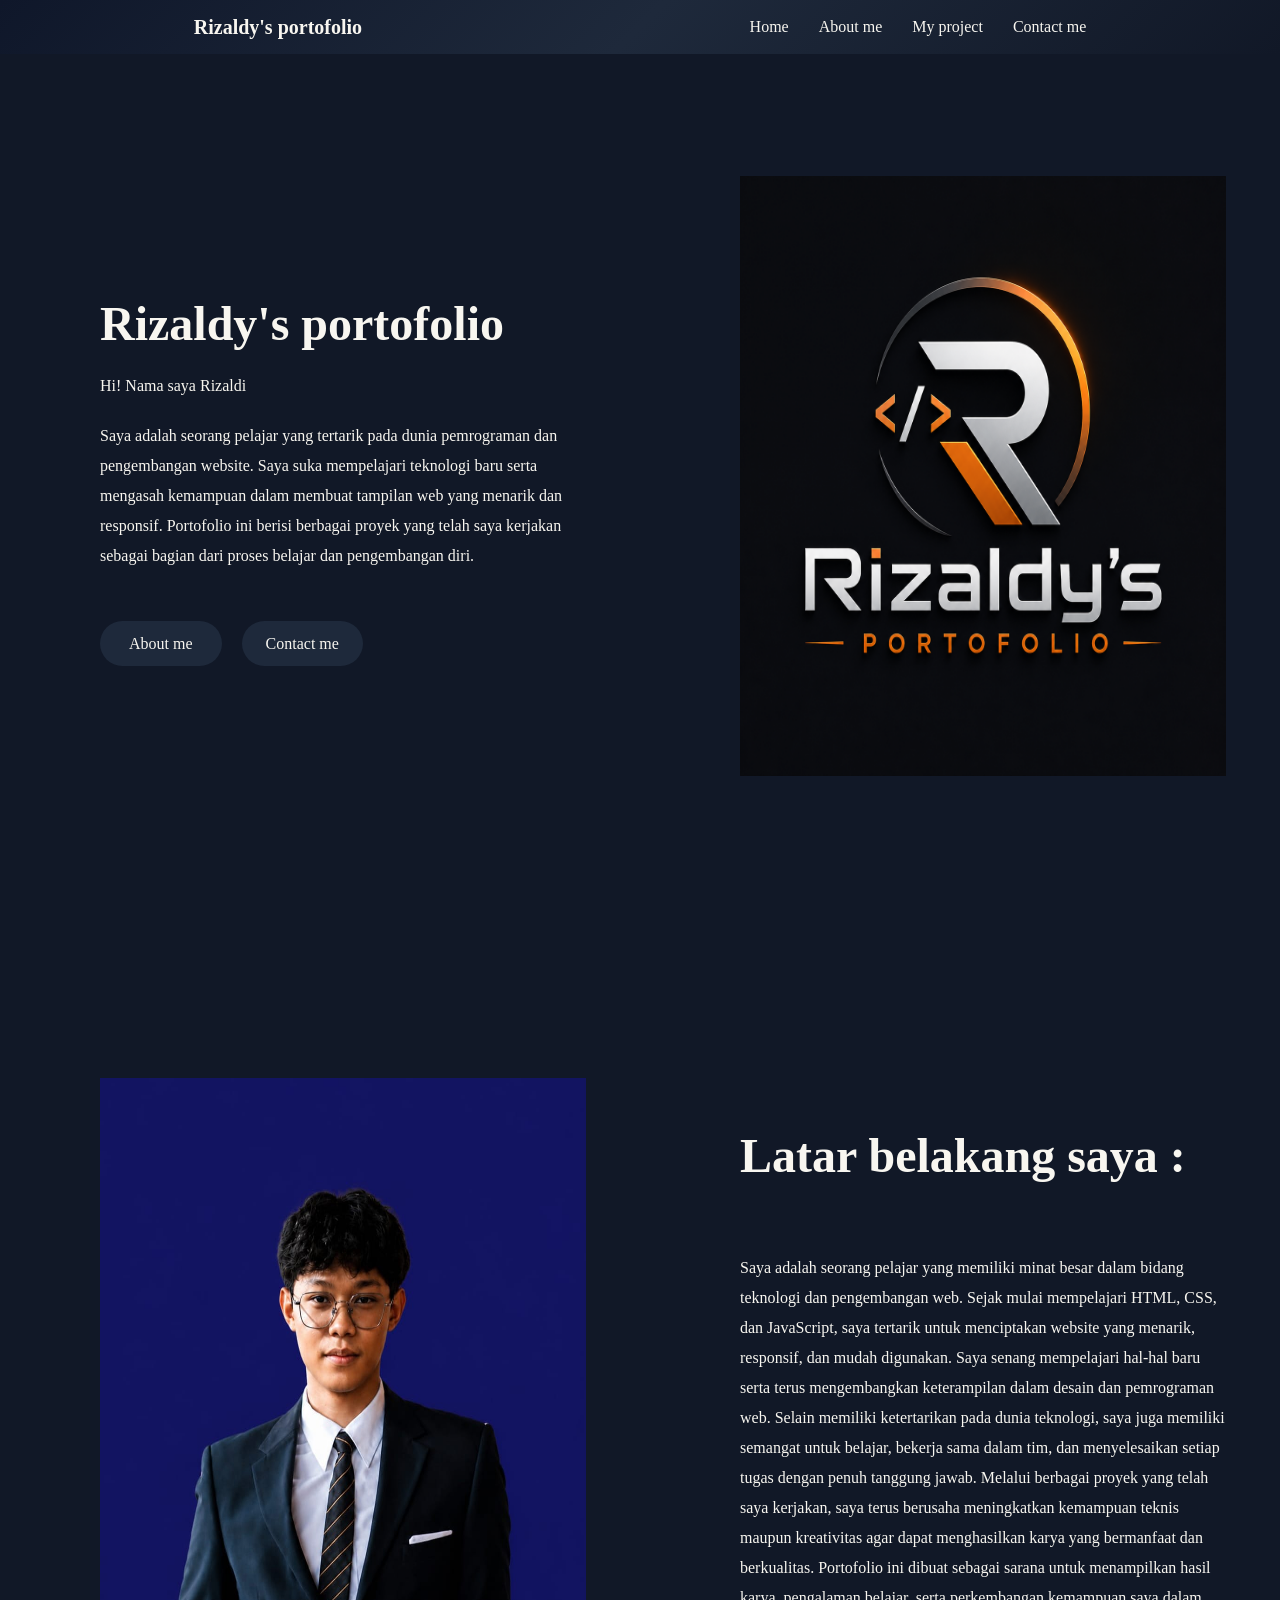
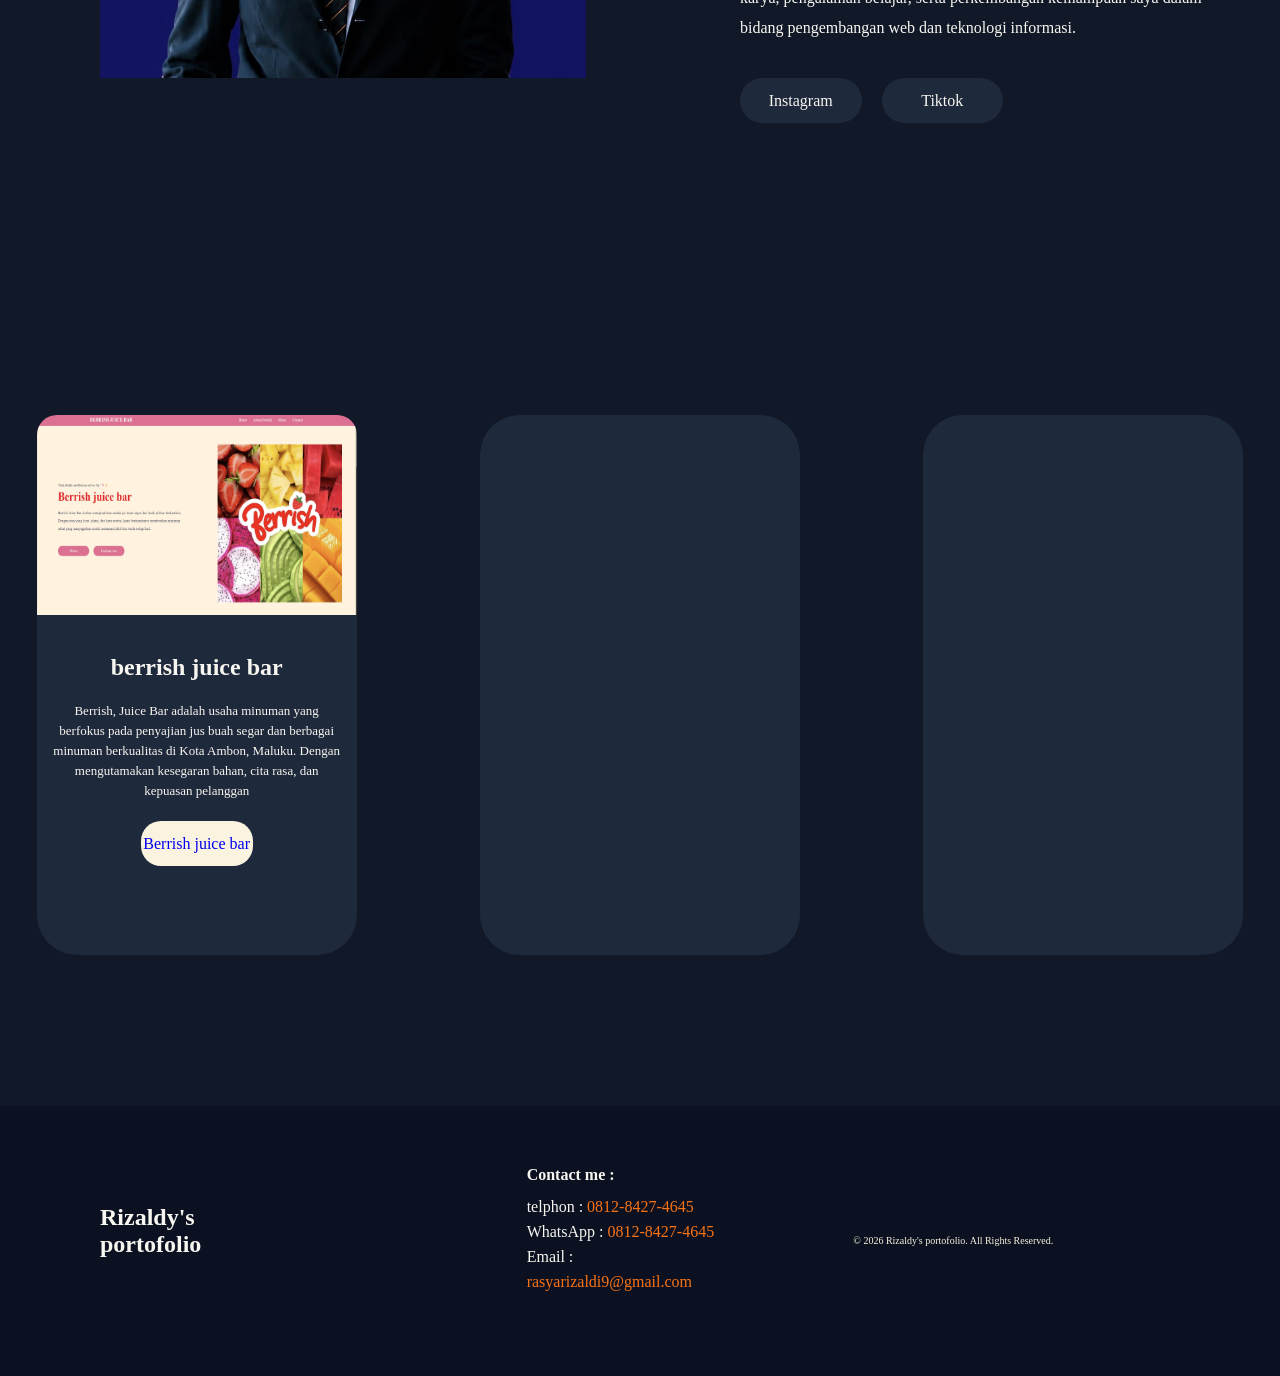
<file: index.html>
<!DOCTYPE html>
<html lang="en">
<head>
    <meta charset="UTF-8">
    <meta name="viewport" content="width=device-width, initial-scale=1.0">
    <title>Rizaldy's portofolio</title>
    <link rel="stylesheet" href="/Assets/css/Style.css">
</head>
<body>
    <nav class="side-bar">
        <h1>Rizaldy's portofolio</h1>
        <ul>
            <a href="#home"><li>Home</li></a>
            <a href="#About-me"><li>About me</li></a>
            <a href="#project"><li>My project</li></a>
            <a href="#contact-me"><li>Contact me</li></a>
        </ul>
    </nav>
    <section class="hero" id="home">
        <div class="container">
            <div class="isi">
                <h1>Rizaldy's portofolio</h1>
                <p class="hi">Hi! Nama saya Rizaldi</p>
                <p>Saya adalah seorang pelajar yang tertarik pada dunia pemrograman dan pengembangan website. Saya suka mempelajari teknologi baru serta mengasah kemampuan dalam membuat tampilan web yang menarik dan responsif. Portofolio ini berisi berbagai proyek yang telah saya kerjakan sebagai bagian dari proses belajar dan pengembangan diri.</p>
                <div class="tombol">
                    <div class="button"><a href="#About-me">About me</a></div>
                    <div class="button"><a href="#contact-me">Contact me</a></div>
                </div>
            </div>
            <div class="gambar"><img src="/Assets/image/orange Jun 2026, 19.51.14.png" alt=""></div>
        </div>
    </section>
    <main class="About-me" id="About-me">
        <div class="profile">
             <div class="gambar2"><img src="/Assets/image/blue.jpeg" alt=""></div>
                <div class="isi2">
                    <h1>Latar belakang saya :</h1>
                    <p>Saya adalah seorang pelajar yang memiliki minat besar dalam bidang teknologi dan pengembangan web. Sejak mulai mempelajari HTML, CSS, dan JavaScript, saya tertarik untuk menciptakan website yang menarik, responsif, dan mudah digunakan. Saya senang mempelajari hal-hal baru serta terus mengembangkan keterampilan dalam desain dan pemrograman web.
                    Selain memiliki ketertarikan pada dunia teknologi, saya juga memiliki semangat untuk belajar, bekerja sama dalam tim, dan menyelesaikan setiap tugas dengan penuh tanggung jawab. Melalui berbagai proyek yang telah saya kerjakan, saya terus berusaha meningkatkan kemampuan teknis maupun kreativitas agar dapat menghasilkan karya yang bermanfaat dan berkualitas.
                    Portofolio ini dibuat sebagai sarana untuk menampilkan hasil karya, pengalaman belajar, serta                     perkembangan kemampuan saya dalam bidang pengembangan web dan teknologi informasi.</p>
                    <div class="tombol3">
                        <div class="button"><a href="https://www.instagram.com/rizldy8?utm_source=qr&igsh=MTgya29vYmZybnRw" target="_blank">Instagram</a></div>
                        <div class="button"><a href="https://www.tiktok.com/@rizaldy2803?_r=1&_t=ZS-96LO472AchZ" target="_blank">Tiktok</a></div>
                   </div>
                </div>
            </div> 
        </div>
    </main>
    <section class="project" id="project">
        <div class="parents">
            <div class="card">
                <img src="/Assets/image/Screenshot 2026-06-03 062609.png" alt="">
                 <h2>berrish juice bar</h2>
                 <p>Berrish, Juice Bar adalah usaha minuman yang berfokus pada penyajian jus buah segar dan berbagai minuman berkualitas di Kota Ambon, Maluku. Dengan mengutamakan kesegaran bahan, cita rasa, dan kepuasan pelanggan</p>
                 <div class="link"><a href="/Project-berrish-juice-bar/berrish.html">Berrish juice bar</a></div>
            </div>
            <div class="card"></div>
            <div class="card"></div>
        </div>
    </section>
    <footer class="sosial-media" id="contact-me">
        <div class="cardh2">
            <h2>Rizaldy's portofolio</h2>
        </div>
        <div class="card3">
            <h4>Contact me :</h4>
            <ul>
                <li>telphon : <a href="tel:+6281284274645">0812-8427-4645</a></li>
                <li>WhatsApp : <a href="https://wa.me/6281284274645" target="_blank">0812-8427-4645</a></li>
                <li>Email : <a href="mailto:rasyarizaldi9@gmail.com">rasyarizaldi9@gmail.com</a></li>
            </ul>
        </div>
        <div class="cardf">
            <p>© 2026 Rizaldy's portofolio. All Rights Reserved.</p>
        </div>
        <div class="copyright"></div>
    </footer>
</body>
</html>
</file>
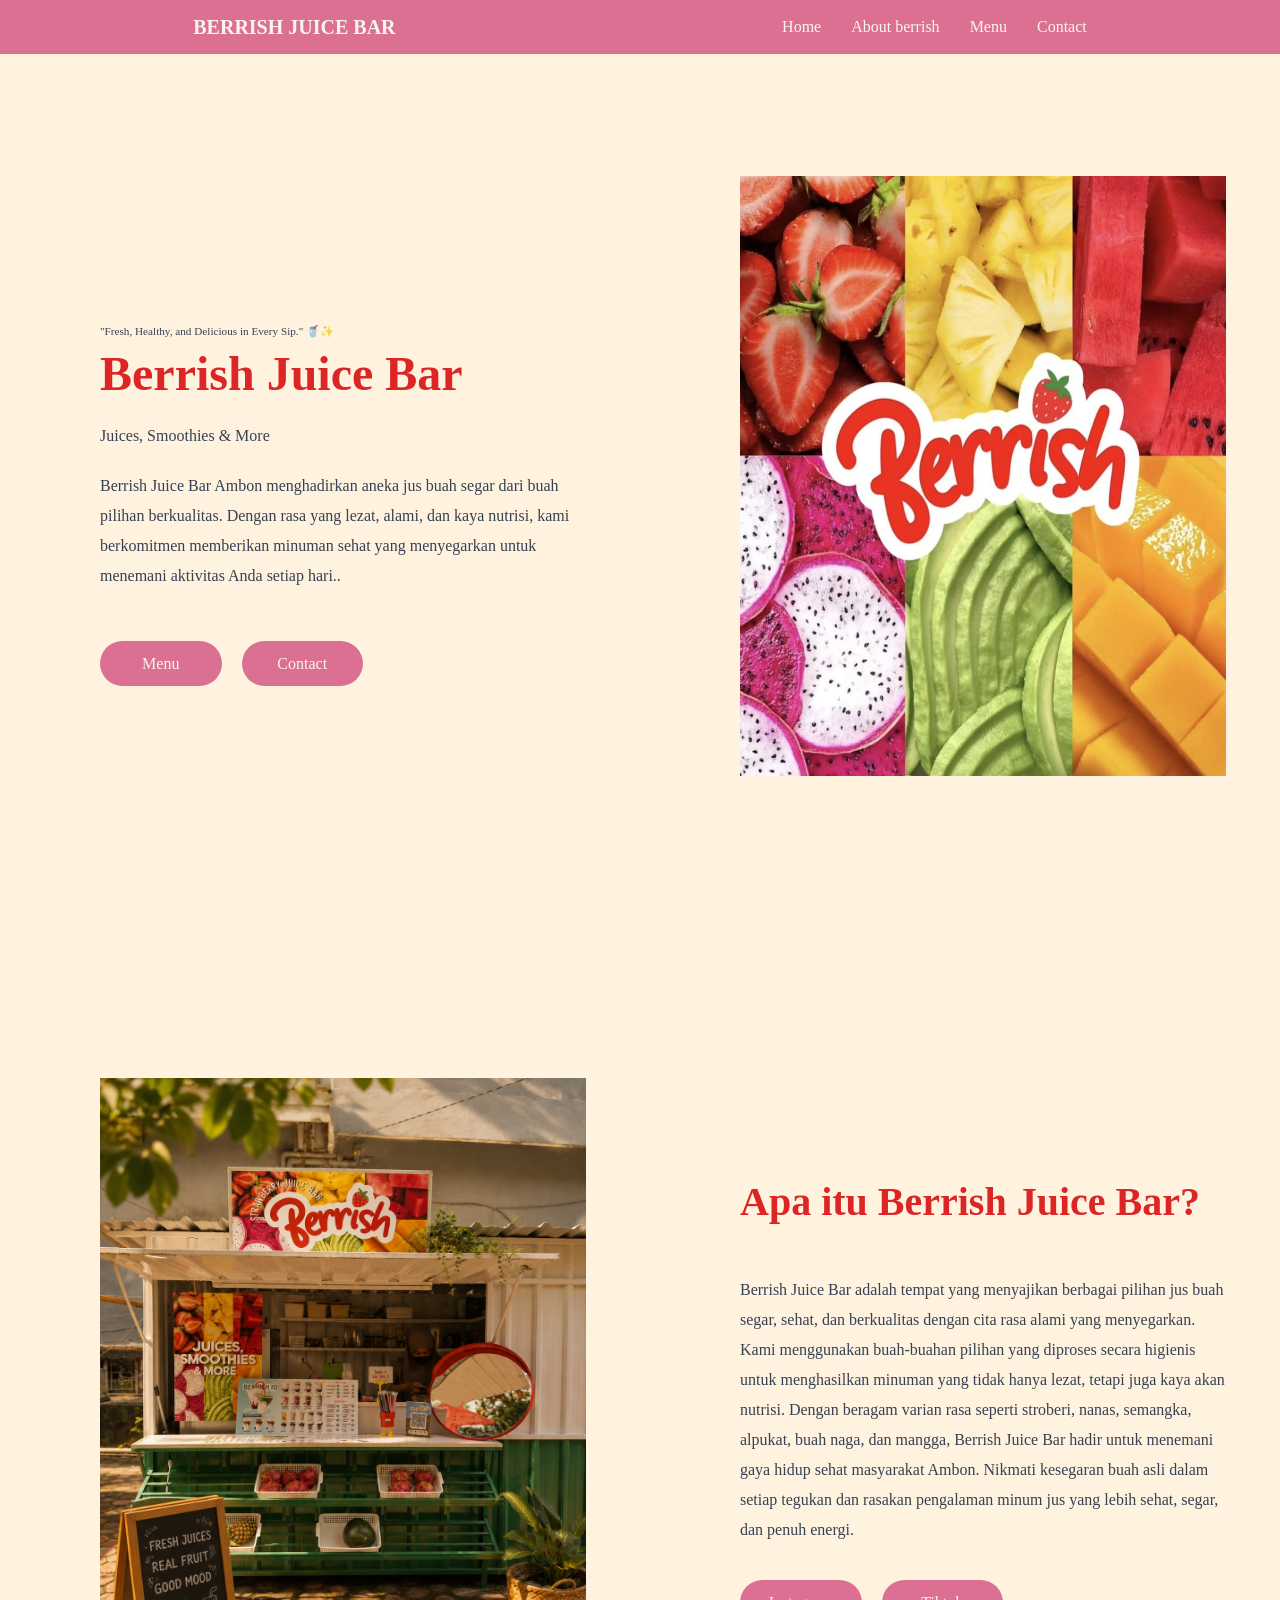
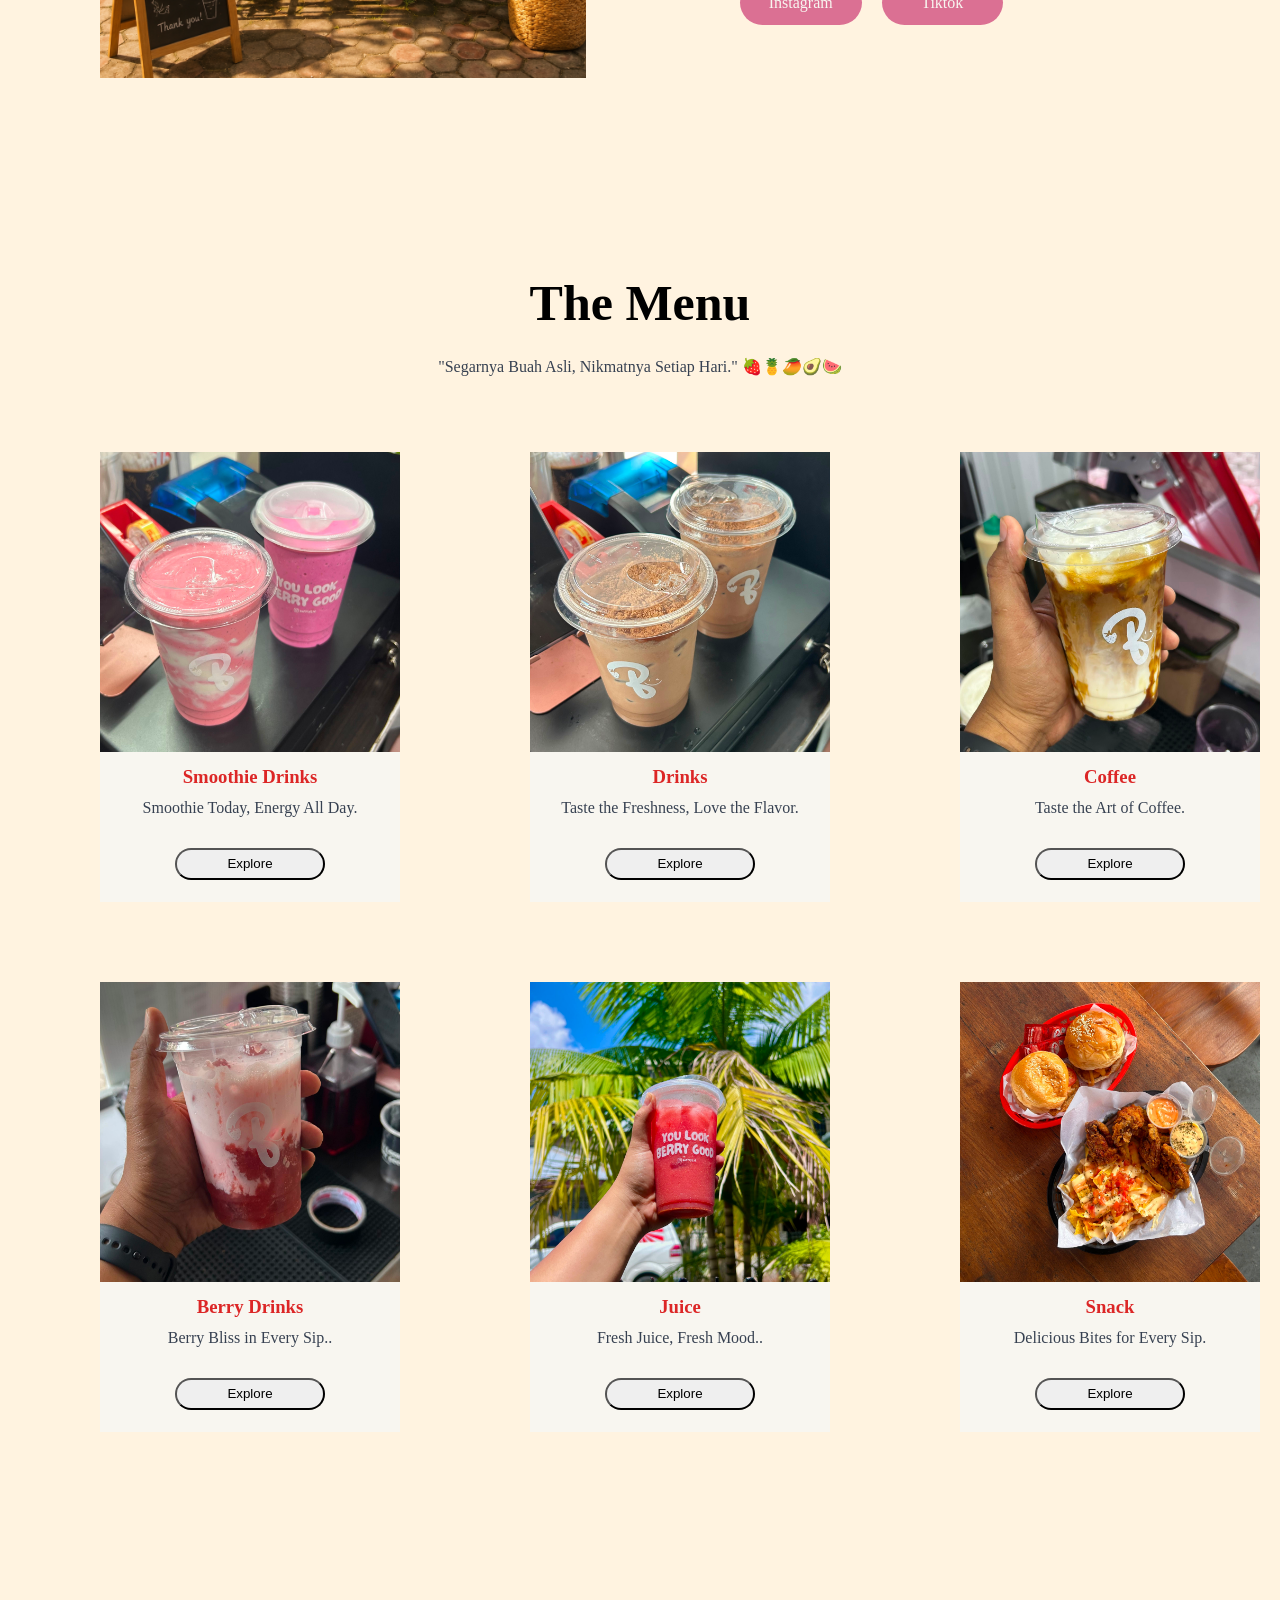
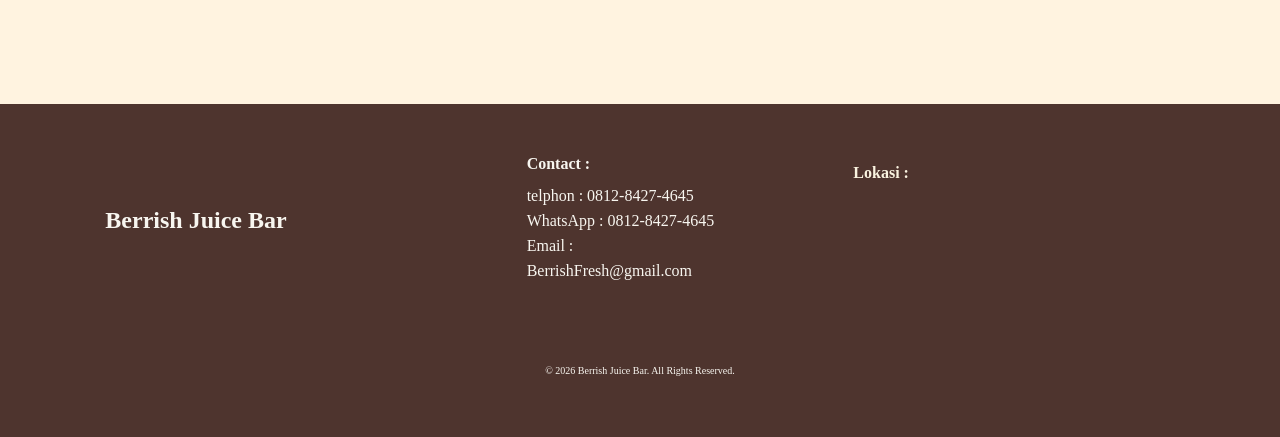
<file: Project-berrish-juice-bar/berrish.html>
<!DOCTYPE html>
<html lang="en">
<head>
    <meta charset="UTF-8">
    <meta name="viewport" content="width=device-width, initial-scale=1.0">
    <title>Document</title>
    <link rel="stylesheet" href="/Assets/css/berrish.css">
</head>
<body>
    <nav class="side-bar">
        <h1>BERRISH JUICE BAR</h1>
        <ul>
            <a href="#home"><li>Home</li></a>
            <a href="#About-me"><li>About berrish</li></a>
            <a href="#project"><li>Menu</li></a>
            <a href="#contact-me"><li>Contact</li></a>
        </ul>
    </nav>
     <section class="hero" id="home">
        <div class="container">
            <div class="isi">
                <p class="deskripsi">"Fresh, Healthy, and Delicious in Every Sip." 🥤✨</p>
                <h1>Berrish Juice Bar</h1>
                 <p class="hi">Juices, Smoothies & More</p>
                <p>Berrish Juice Bar Ambon menghadirkan aneka jus buah segar dari buah pilihan berkualitas. Dengan rasa yang lezat, alami, dan kaya nutrisi, kami berkomitmen memberikan minuman sehat yang menyegarkan untuk menemani aktivitas Anda setiap hari..</p>
                <div class="tombol">
                    <div class="button"><a href="#About-me">Menu</a></div>
                    <div class="button"><a href="#contact-me">Contact</a></div>
                </div>
            </div>
            <div class="gambar"><img src="/Assets/image/Berrish.jpeg" alt=""></div>
        </div>
    </section>
    <main class="About-me" id="About-me">
        <div class="profile">
             <div class="gambar2"><img src="/Assets/image/ChatGPT Image 2 Jun 2026, 14.30.17.png" alt=""></div>
                <div class="isi2">
                    <h1>Apa itu Berrish Juice Bar? </h1>
                    <p>Berrish Juice Bar adalah tempat yang menyajikan berbagai pilihan jus buah segar, sehat, dan berkualitas dengan cita rasa alami yang menyegarkan. Kami menggunakan buah-buahan pilihan yang diproses secara higienis untuk menghasilkan minuman yang tidak hanya lezat, tetapi juga kaya akan nutrisi. Dengan beragam varian rasa seperti stroberi, nanas, semangka, alpukat, buah naga, dan mangga, Berrish Juice Bar hadir untuk menemani gaya hidup sehat masyarakat Ambon. Nikmati kesegaran buah asli dalam setiap tegukan dan rasakan pengalaman minum jus yang lebih sehat, segar, dan penuh energi.</p>
                    <div class="tombol3">
                        <div class="button"><a href="https://www.instagram.com/berrish.id/" target="_blank">Instagram</a></div>
                        <div class="button"><a href="https://www.tiktok.com/@berrish.id" target="_blank">Tiktok</a></div>
                   </div>
                </div>
            </div> 
        </div>
    </main>
     <section class="project" id="project">
        <h2>The Menu</h2>
        <p>"Segarnya Buah Asli, Nikmatnya Setiap Hari." 🍓🍍🥭🥑🍉</p>
        <div class="parents">
            <div class="card">
                <img src="/Assets/image/smoothie/IMG-20260602-WA0031 (1).jpg" alt="">
                <h3>Smoothie Drinks</h3>
                <p>Smoothie Today, Energy All Day.</p>
                <a href="/Project-berrish-juice-bar/smoothie.html"><button class="btn">Explore</button></a>
            </div>
            <div class="card">
                <img src="/Assets/image/drink/IMG-20260602-WA0032 (1).jpg" alt="">
                <h3>Drinks</h3>
                <p>Taste the Freshness, Love the Flavor.</p>
                <a href="/Project-berrish-juice-bar/Drinks.html"><button class="btn">Explore</button></a>
            </div>
            <div class="card">
                <img src="/Assets/image/coffee/IMG-20260602-WA0052.jpg" alt="">
                <h3>Coffee</h3>
                <p>Taste the Art of Coffee.</p>
                <a href="/Project-berrish-juice-bar/Coffee.html"><button class="btn">Explore</button></a>
            </div>
            <div class="card">
                <img src="/Assets/image/berrish drink/IMG-20260602-WA0049.jpg" alt="">
                <h3>Berry Drinks</h3>
                <p>Berry Bliss in Every Sip..</p>
                <a href="/Project-berrish-juice-bar/Berriy-drink.html"><button class="btn">Explore</button></a>
            </div>
            <div class="card">
                <img src="/Assets/image/juice/IMG-20260602-WA0020 (1).jpg" alt="">
                <h3>Juice</h3>
                <p>Fresh Juice, Fresh Mood..</p>
                <a href="/Project-berrish-juice-bar/Juice.html"><button class="btn">Explore</button></a>
            </div>
            <div class="card">
                <img src="/Assets/image/snack/IMG-20260602-WA0070 (1).jpg" alt="">
                <h3>Snack</h3>
                <p>Delicious Bites for Every Sip.</p>
                <a href="/Project-berrish-juice-bar/Snack.html"><button class="btn">Explore</button></a>
            </div>
        </div>
    </section>
    <footer class="sosial-media" id="contact-me">
        <div class="cardh2">
            <h2>Berrish Juice Bar</h2>
        </div>
        <div class="card3">
            <h4>Contact :</h4>
            <ul>
                <li>telphon : <a href="tel:+6281284274645">0812-8427-4645</a></li>
                <li>WhatsApp : <a href="https://wa.me/6281284274645" target="_blank">0812-8427-4645</a></li>
                <li>Email : <a href="mailto:BerrishFresh@gmail.com">BerrishFresh@gmail.com</a></li>
            </ul>
        </div>
        <div class="cardf">
             <h4>Lokasi :</h4>
             <iframe src="https://www.google.com/maps/embed?pb=!1m18!1m12!1m3!1d3981.583602446086!2d128.19963407502112!3d-3.6817996962921833!2m3!1f0!2f0!3f0!3m2!1i1024!2i768!4f13.1!3m3!1m2!1s0x2d6ce900431ad99d%3A0x306e57385cb3175d!2sBerrish%2C%20Juice%20Bar!5e0!3m2!1sid!2sid!4v1780444664810!5m2!1sid!2sid" width="600" height="450" style="border:0;" allowfullscreen="" loading="lazy" referrerpolicy="no-referrer-when-downgrade"></iframe>
        </div>
        <div class="cardf"></div>
        <div class="cardf2">
            <p style="color: #F8F6F0;">© 2026 Berrish Juice Bar. All Rights Reserved.</p>
        </div>
    </footer>
</body>
</html>
</file>
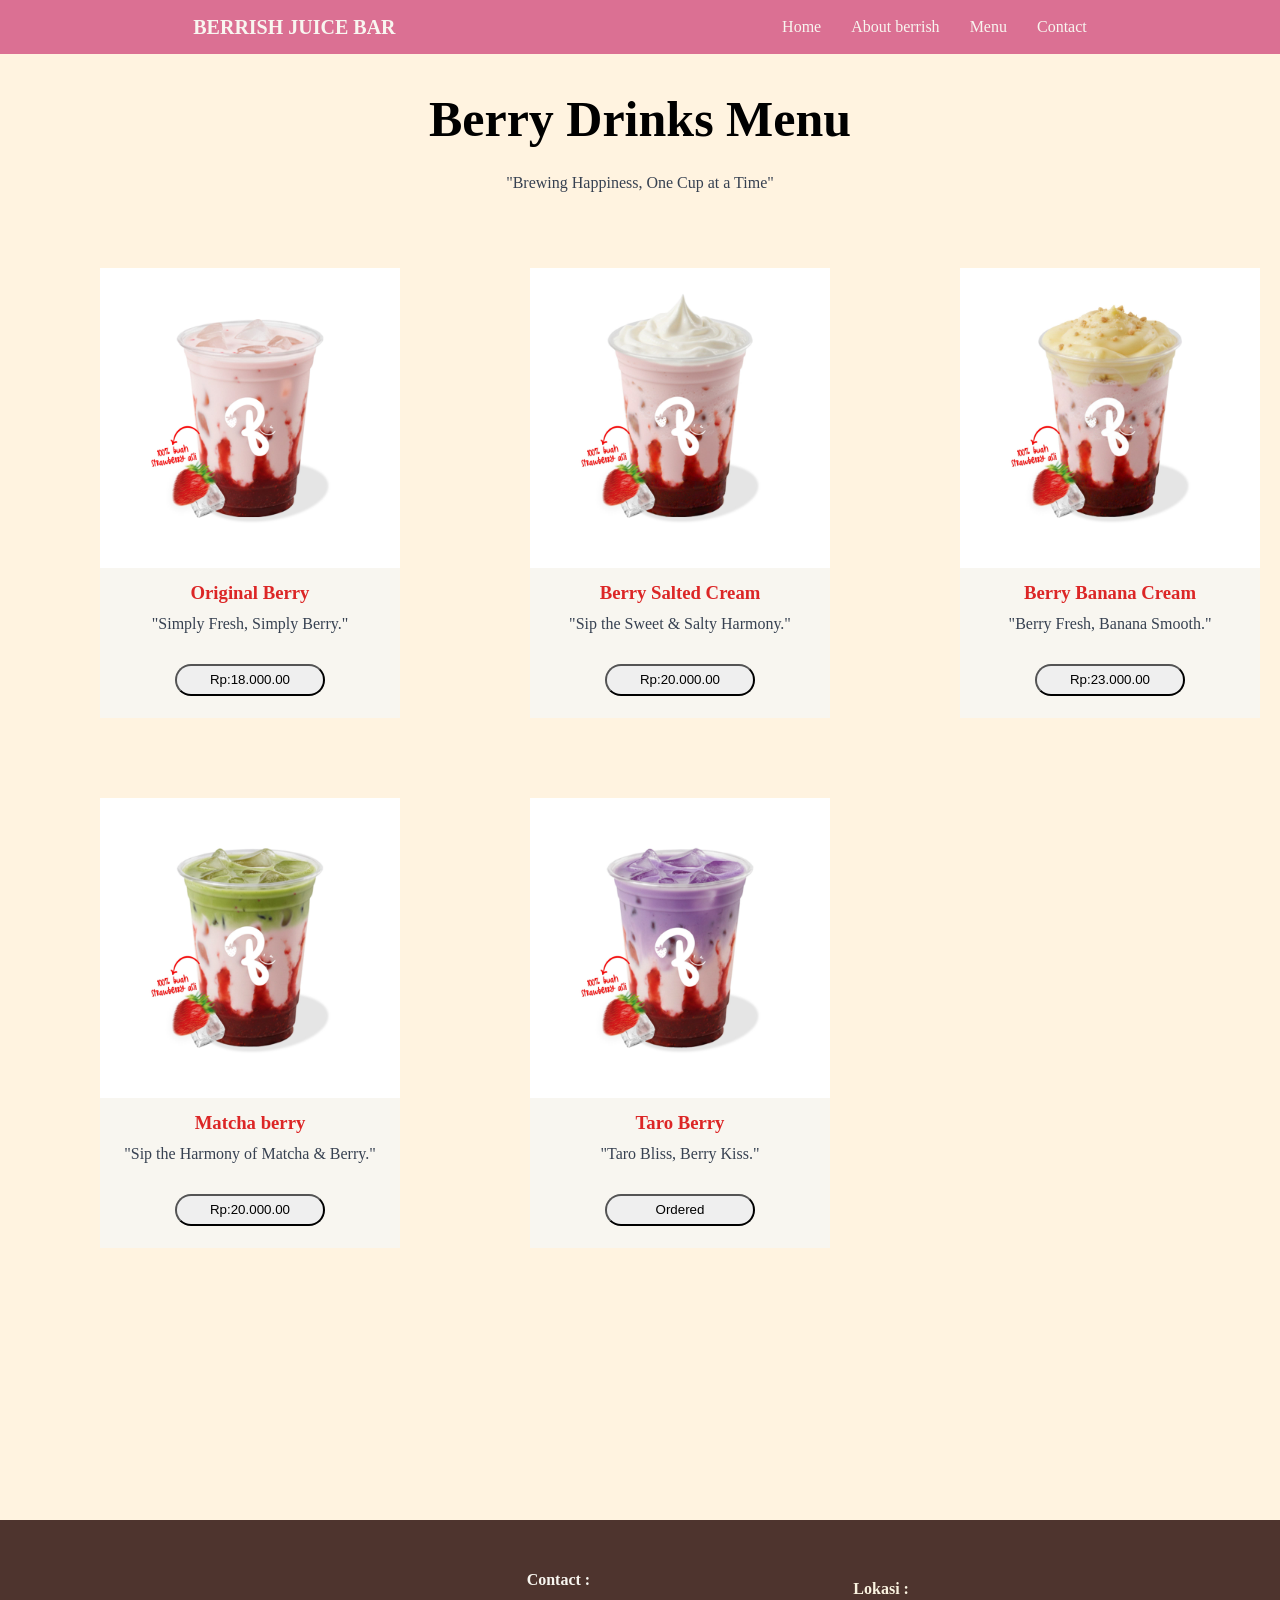
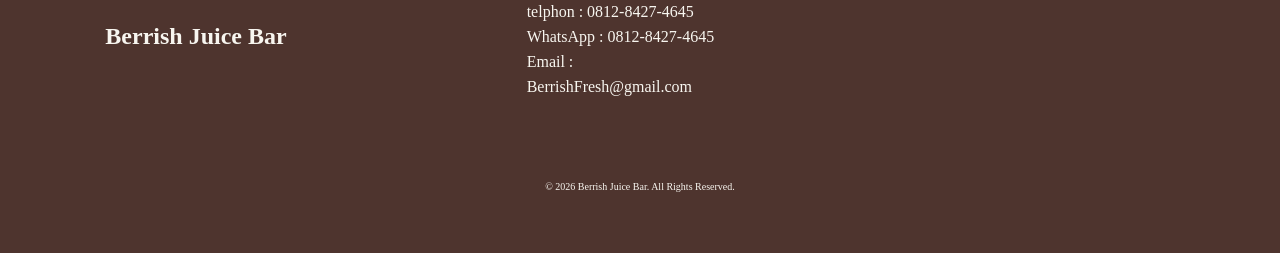
<file: Project-berrish-juice-bar/Berriy-drink.html>
<!DOCTYPE html>
<html lang="en">
<head>
    <meta charset="UTF-8">
    <meta name="viewport" content="width=device-width, initial-scale=1.0">
    <title>Document</title>
    <link rel="stylesheet" href="/Assets/css/berrish.css">
</head>
<body>
    <nav class="side-bar">
        <h1>BERRISH JUICE BAR</h1>
        <ul>
            <a href="/Project-berrish-juice-bar/berrish.html#home"><li>Home</li></a>
            <a href="/Project-berrish-juice-bar/berrish.html#About-me"><li>About berrish</li></a>
            <a href="/Project-berrish-juice-bar/berrish.html#project"><li>Menu</li></a>
            <a href="#contact-me"><li>Contact</li></a>
        </ul>
    </nav>
     <section class="project" id="project">
        <h2>Berry Drinks Menu</h2>
        <p>"Brewing Happiness, One Cup at a Time"</p>
        <div class="parents">
            <div class="card">
                <img src="/Assets/image/berrish drink/IMG-20260602-WA0099.jpg" alt="">
                <h3>Original Berry</h3>
                <p>"Simply Fresh, Simply Berry."</p>
                <a href="/Project-berrish-juice-bar/smoothie.html"><button class="btn">Rp:18.000.00</button></a>
            </div>
            <div class="card">
                <img src="/Assets/image/berrish drink/IMG-20260602-WA0098.jpg" alt="">
                <h3>Berry Salted Cream</h3>
                <p>"Sip the Sweet & Salty Harmony."</p>
                <a href="/Project-berrish-juice-bar/Drinks.html"><button class="btn">Rp:20.000.00</button></a>
            </div>
            <div class="card">
                <img src="/Assets/image/berrish drink/IMG-20260602-WA0104.jpg" alt="">
                <h3>Berry Banana Cream</h3>
                <p>"Berry Fresh, Banana Smooth."</p>
                <a href=""><button class="btn">Rp:23.000.00</button></a>
            </div>
            <div class="card">
                <img src="/Assets/image/berrish drink/IMG-20260602-WA0101.jpg" alt="">
                <h3>Matcha berry</h3>
                <p>"Sip the Harmony of Matcha & Berry."</p>
                <a href=""><button class="btn">Rp:20.000.00</button></a>
            </div>
            <div class="card">
                <img src="/Assets/image/berrish drink/IMG-20260602-WA0100.jpg" alt="">
                <h3>Taro Berry</h3>
                <p>"Taro Bliss, Berry Kiss."</p>
                <a href=""><button class="btn">Ordered</button></a>
            </div>
        </div>
    </section>
    <footer class="sosial-media" id="contact-me">
        <div class="cardh2">
            <h2>Berrish Juice Bar</h2>
        </div>
        <div class="card3">
            <h4>Contact :</h4>
            <ul>
                <li>telphon : <a href="tel:+6281284274645">0812-8427-4645</a></li>
                <li>WhatsApp : <a href="https://wa.me/6281284274645" target="_blank">0812-8427-4645</a></li>
                <li>Email : <a href="mailto:BerrishFresh@gmail.com">BerrishFresh@gmail.com</a></li>
            </ul>
        </div>
        <div class="cardf">
             <h4>Lokasi :</h4>
             <iframe src="https://www.google.com/maps/embed?pb=!1m18!1m12!1m3!1d3981.583602446086!2d128.19963407502112!3d-3.6817996962921833!2m3!1f0!2f0!3f0!3m2!1i1024!2i768!4f13.1!3m3!1m2!1s0x2d6ce900431ad99d%3A0x306e57385cb3175d!2sBerrish%2C%20Juice%20Bar!5e0!3m2!1sid!2sid!4v1780444664810!5m2!1sid!2sid" width="600" height="450" style="border:0;" allowfullscreen="" loading="lazy" referrerpolicy="no-referrer-when-downgrade"></iframe>
        </div>
        <div class="cardf"></div>
        <div class="cardf2">
            <p style="color: #F8F6F0;">© 2026 Berrish Juice Bar. All Rights Reserved.</p>
        </div>
    </footer>
</body>
</html>
</file>
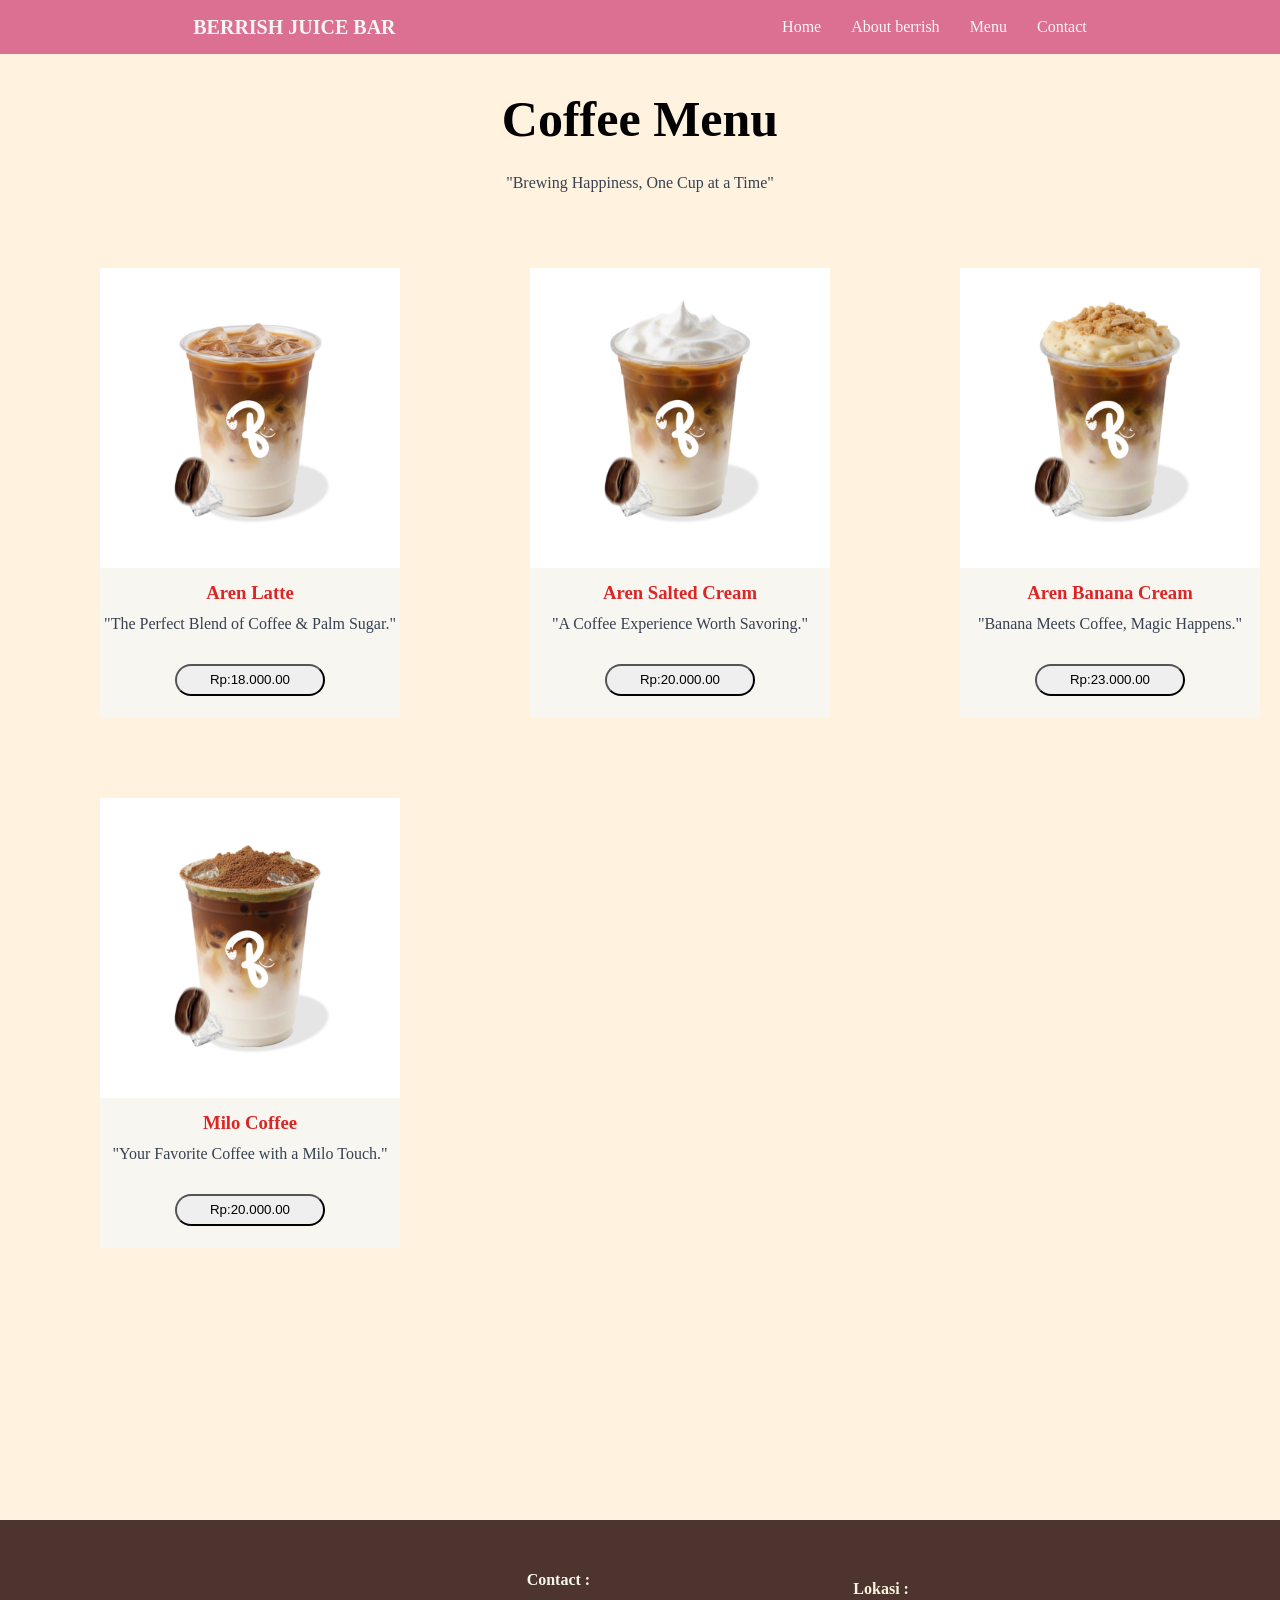
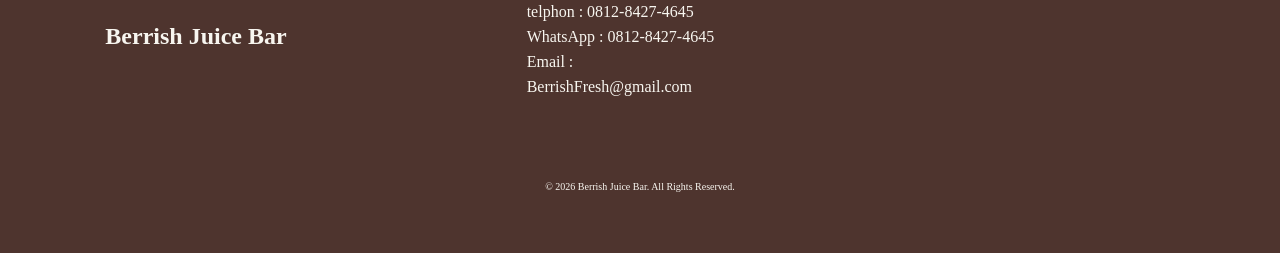
<file: Project-berrish-juice-bar/Coffee.html>
<!DOCTYPE html>
<html lang="en">
<head>
    <meta charset="UTF-8">
    <meta name="viewport" content="width=device-width, initial-scale=1.0">
    <title>Document</title>
    <link rel="stylesheet" href="/Assets/css/berrish.css">
</head>
<body>
    <nav class="side-bar">
        <h1>BERRISH JUICE BAR</h1>
        <ul>
            <a href="/Project-berrish-juice-bar/berrish.html#home"><li>Home</li></a>
            <a href="/Project-berrish-juice-bar/berrish.html#About-me"><li>About berrish</li></a>
            <a href="/Project-berrish-juice-bar/berrish.html#project"><li>Menu</li></a>
            <a href="#contact-me"><li>Contact</li></a>
        </ul>
    </nav>
     <section class="project" id="project">
        <h2>Coffee Menu</h2>
        <p>"Brewing Happiness, One Cup at a Time"</p>
        <div class="parents">
            <div class="card">
                <img src="/Assets/image/coffee/IMG-20260602-WA0086.jpg" alt="">
                <h3>Aren Latte</h3>
                <p>"The Perfect Blend of Coffee & Palm Sugar."</p>
                <a href="/Project-berrish-juice-bar/smoothie.html"><button class="btn">Rp:18.000.00</button></a>
            </div>
            <div class="card">
                <img src="/Assets/image/coffee/IMG-20260602-WA0089.jpg" alt="">
                <h3>Aren Salted Cream</h3>
                <p>"A Coffee Experience Worth Savoring."</p>
                <a href="/Project-berrish-juice-bar/Drinks.html"><button class="btn">Rp:20.000.00</button></a>
            </div>
            <div class="card">
                <img src="/Assets/image/coffee/IMG-20260602-WA0109.jpg" alt="">
                <h3>Aren Banana Cream</h3>
                <p>"Banana Meets Coffee, Magic Happens."</p>
                <a href="https://google.com"><button class="btn">Rp:23.000.00</button></a>
            </div>
            <div class="card">
                <img src="/Assets/image/coffee/IMG-20260602-WA0096.jpg" alt="">
                <h3>Milo Coffee</h3>
                <p>"Your Favorite Coffee with a Milo Touch."</p>
                <a href="https://google.com"><button class="btn">Rp:20.000.00</button></a>
            </div>
        </div>
    </section>
    <footer class="sosial-media" id="contact-me">
        <div class="cardh2">
            <h2>Berrish Juice Bar</h2>
        </div>
        <div class="card3">
            <h4>Contact :</h4>
            <ul>
                <li>telphon : <a href="tel:+6281284274645">0812-8427-4645</a></li>
                <li>WhatsApp : <a href="https://wa.me/6281284274645" target="_blank">0812-8427-4645</a></li>
                <li>Email : <a href="mailto:BerrishFresh@gmail.com">BerrishFresh@gmail.com</a></li>
            </ul>
        </div>
        <div class="cardf">
             <h4>Lokasi :</h4>
             <iframe src="https://www.google.com/maps/embed?pb=!1m18!1m12!1m3!1d3981.583602446086!2d128.19963407502112!3d-3.6817996962921833!2m3!1f0!2f0!3f0!3m2!1i1024!2i768!4f13.1!3m3!1m2!1s0x2d6ce900431ad99d%3A0x306e57385cb3175d!2sBerrish%2C%20Juice%20Bar!5e0!3m2!1sid!2sid!4v1780444664810!5m2!1sid!2sid" width="600" height="450" style="border:0;" allowfullscreen="" loading="lazy" referrerpolicy="no-referrer-when-downgrade"></iframe>
        </div>
        <div class="cardf"></div>
        <div class="cardf2">
            <p style="color: #F8F6F0;">© 2026 Berrish Juice Bar. All Rights Reserved.</p>
        </div>
    </footer>
</body>
</html>
</file>
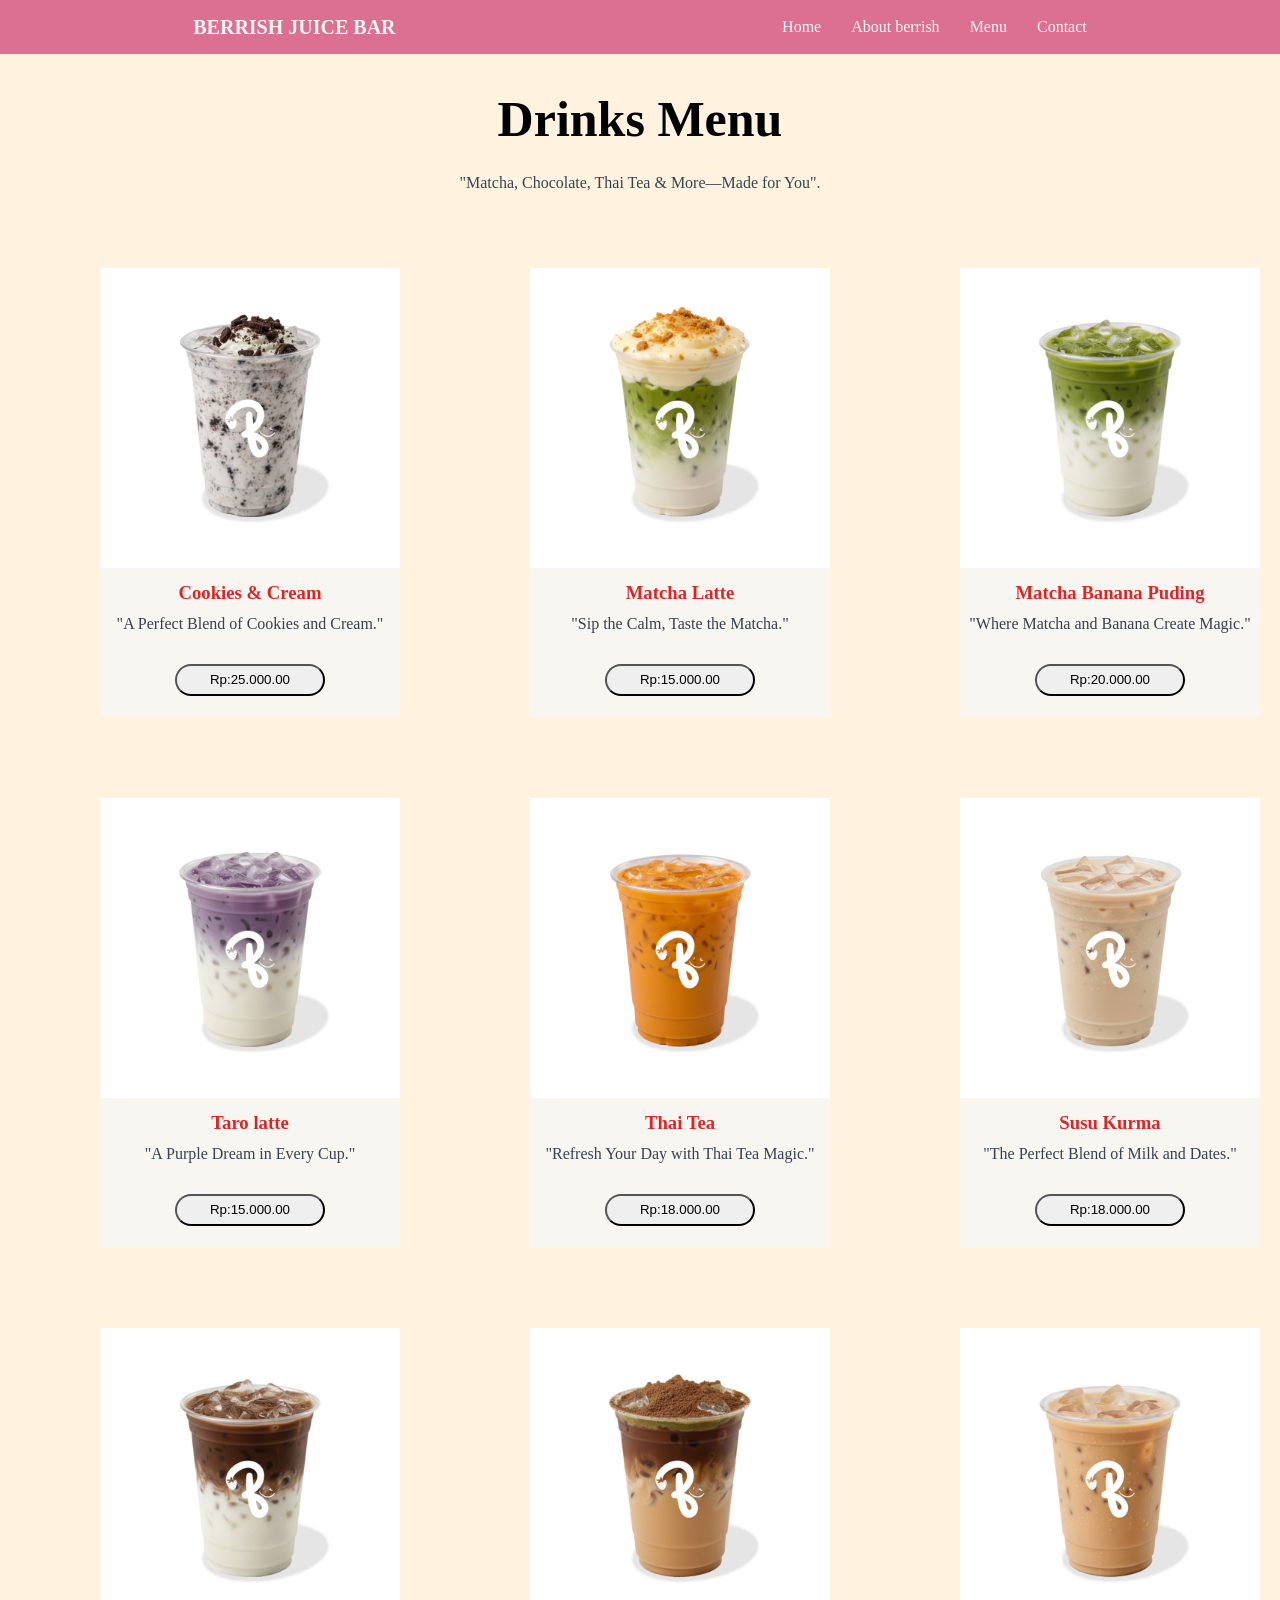
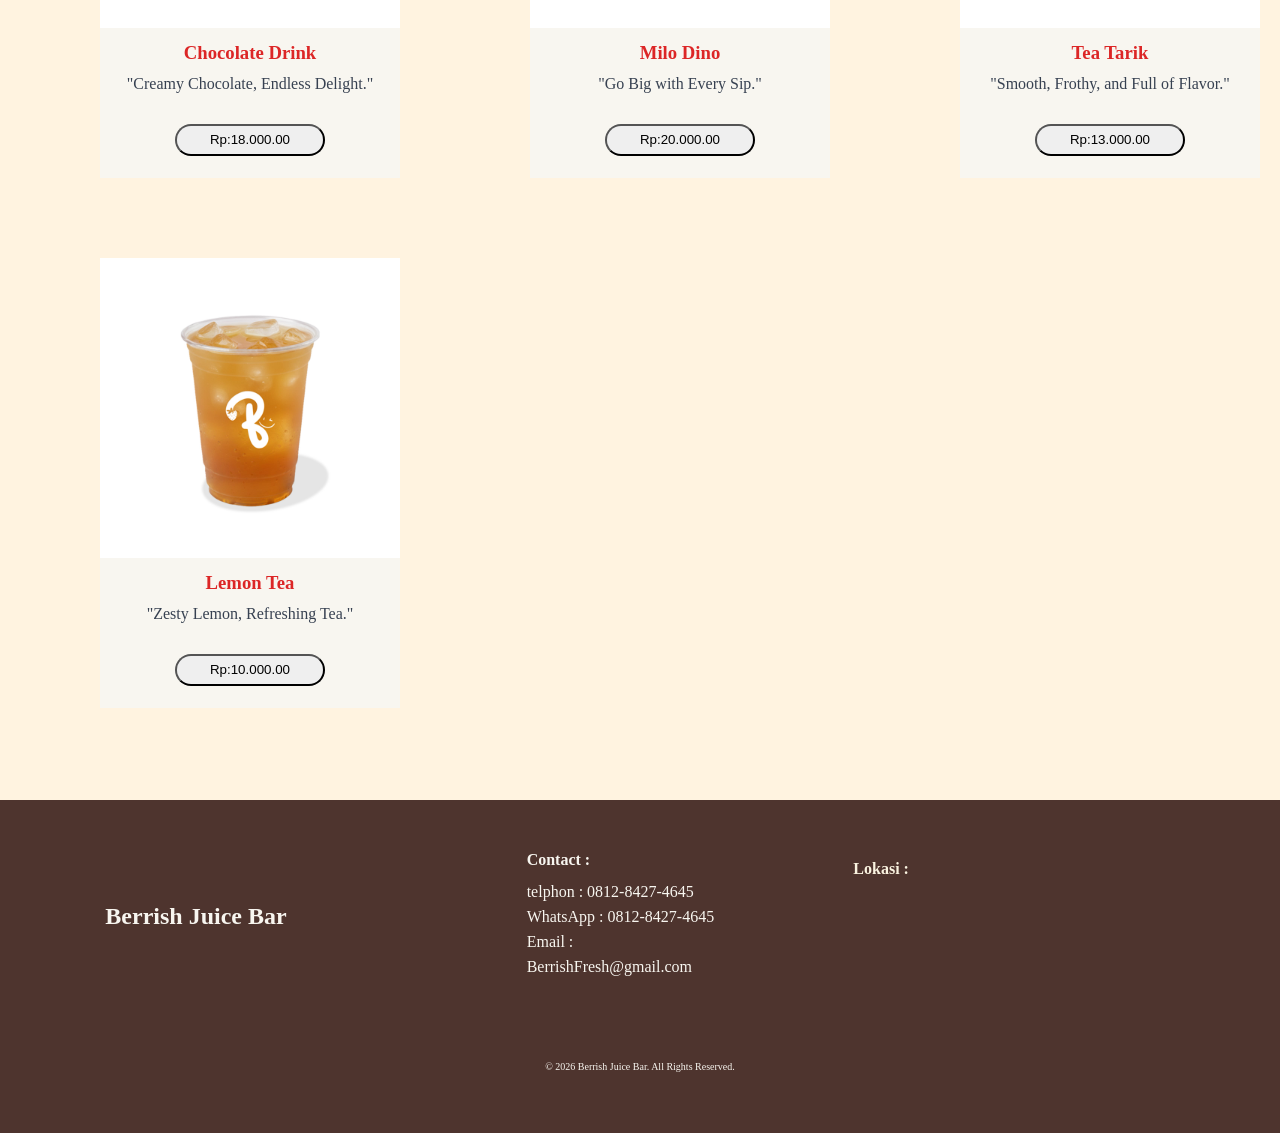
<file: Project-berrish-juice-bar/Drinks.html>
<!DOCTYPE html>
<html lang="en">
<head>
    <meta charset="UTF-8">
    <meta name="viewport" content="width=device-width, initial-scale=1.0">
    <title>Document</title>
    <link rel="stylesheet" href="/Assets/css/berrish.css">
</head>
<body>
     <nav class="side-bar">
        <h1>BERRISH JUICE BAR</h1>
        <ul>
            <a href="/Project-berrish-juice-bar/berrish.html"><li>Home</li></a>
            <a href="/Project-berrish-juice-bar/berrish.html#About-me"><li>About berrish</li></a>
            <a href="/Project-berrish-juice-bar/berrish.html#project"><li>Menu</li></a>
            <a href="#contact-me"><li>Contact</li></a>
        </ul>
    </nav>
    <section class="project" id="project">
        <h2>Drinks Menu</h2>
        <p>"Matcha, Chocolate, Thai Tea & More—Made for You".</p>
        <div class="parents">
            <div class="card">
                <img src="/Assets/image/drink/IMG-20260602-WA0091.jpg" alt="">
                <h3>Cookies & Cream</h3>
                <p>"A Perfect Blend of Cookies and Cream."</p>
                <a href="https://google.com"><button class="btn">Rp:25.000.00</button></a>
            </div>
            <div class="card">
                <img src="/Assets/image/drink/IMG-20260602-WA0110.jpg" alt="">
                <h3>Matcha Latte</h3>
                <p>"Sip the Calm, Taste the Matcha."</p>
                <a href="https://google.com"><button class="btn">Rp:15.000.00</button></a>
            </div>
            <div class="card">
                <img src="/Assets/image/drink/IMG-20260602-WA0084.jpg" alt="">
                <h3>Matcha Banana Puding</h3>
                <p>"Where Matcha and Banana Create Magic."</p>
                <a href="https://google.com"><button class="btn">Rp:20.000.00</button></a>
            </div>
            <div class="card">
                <img src="/Assets/image/drink/IMG-20260602-WA0095.jpg" alt="">
                <h3>Taro latte</h3>
                <p>"A Purple Dream in Every Cup."</p>
                <a href="https://google.com"><button class="btn">Rp:15.000.00</button></a>
            </div>
            <div class="card">
                <img src="/Assets/image/drink/IMG-20260602-WA0105.jpg" alt="">
                <h3>Thai Tea</h3>
                <p>"Refresh Your Day with Thai Tea Magic."</p>
                <a href="https://google.com"><button class="btn">Rp:18.000.00</button></a>
            </div>
            <div class="card">
                <img src="/Assets/image/drink/IMG-20260602-WA0111.jpg" alt="">
                <h3>Susu Kurma</h3>
                <p>"The Perfect Blend of Milk and Dates."</p>
                <a href="https://google.com"><button class="btn">Rp:18.000.00</button></a>
            </div>
            <div class="card">
                <img src="/Assets/image/drink/IMG-20260602-WA0093.jpg" alt="">
                <h3>Chocolate Drink</h3>
                <p>"Creamy Chocolate, Endless Delight."</p>
                <a href="https://google.com"><button class="btn">Rp:18.000.00</button></a>
            </div>
            <div class="card">
                <img src="/Assets/image/drink/IMG-20260602-WA0088.jpg" alt="">
                <h3>Milo Dino</h3>
                <p>"Go Big with Every Sip."</p>
                <a href="https://google.com"><button class="btn">Rp:20.000.00</button></a>
            </div>
            <div class="card">
                <img src="/Assets/image/drink/IMG-20260602-WA0094.jpg" alt="">
                <h3>Tea Tarik</h3>
                <p>"Smooth, Frothy, and Full of Flavor."</p>
                <a href="https://google.com"><button class="btn">Rp:13.000.00</button></a>
            </div>
            <div class="card">
                <img src="/Assets/image/drink/IMG-20260602-WA0090.jpg" alt="">
                <h3>Lemon Tea</h3>
                <p>"Zesty Lemon, Refreshing Tea."</p>
                <a href="https://google.com"><button class="btn">Rp:10.000.00</button></a>
            </div>
        </div>
    </section>
    <footer class="sosial-mediald" id="contact-me">
        <div class="cardh2">
            <h2>Berrish Juice Bar</h2>
        </div>
        <div class="card3">
            <h4>Contact :</h4>
            <ul>
                <li>telphon : <a href="tel:+6281284274645">0812-8427-4645</a></li>
                <li>WhatsApp : <a href="https://wa.me/6281284274645" target="_blank">0812-8427-4645</a></li>
                <li>Email : <a href="mailto:BerrishFresh@gmail.com">BerrishFresh@gmail.com</a></li>
            </ul>
        </div>
        <div class="cardf">
             <h4>Lokasi :</h4>
             <iframe src="https://www.google.com/maps/embed?pb=!1m18!1m12!1m3!1d3981.583602446086!2d128.19963407502112!3d-3.6817996962921833!2m3!1f0!2f0!3f0!3m2!1i1024!2i768!4f13.1!3m3!1m2!1s0x2d6ce900431ad99d%3A0x306e57385cb3175d!2sBerrish%2C%20Juice%20Bar!5e0!3m2!1sid!2sid!4v1780444664810!5m2!1sid!2sid" width="600" height="450" style="border:0;" allowfullscreen="" loading="lazy" referrerpolicy="no-referrer-when-downgrade"></iframe>
        </div>
        <div class="cardf"></div>
        <div class="cardf2">
            <p style="color: #F8F6F0;">© 2026 Berrish Juice Bar. All Rights Reserved.</p>
        </div>
    </footer>
</body>
</html>
</file>
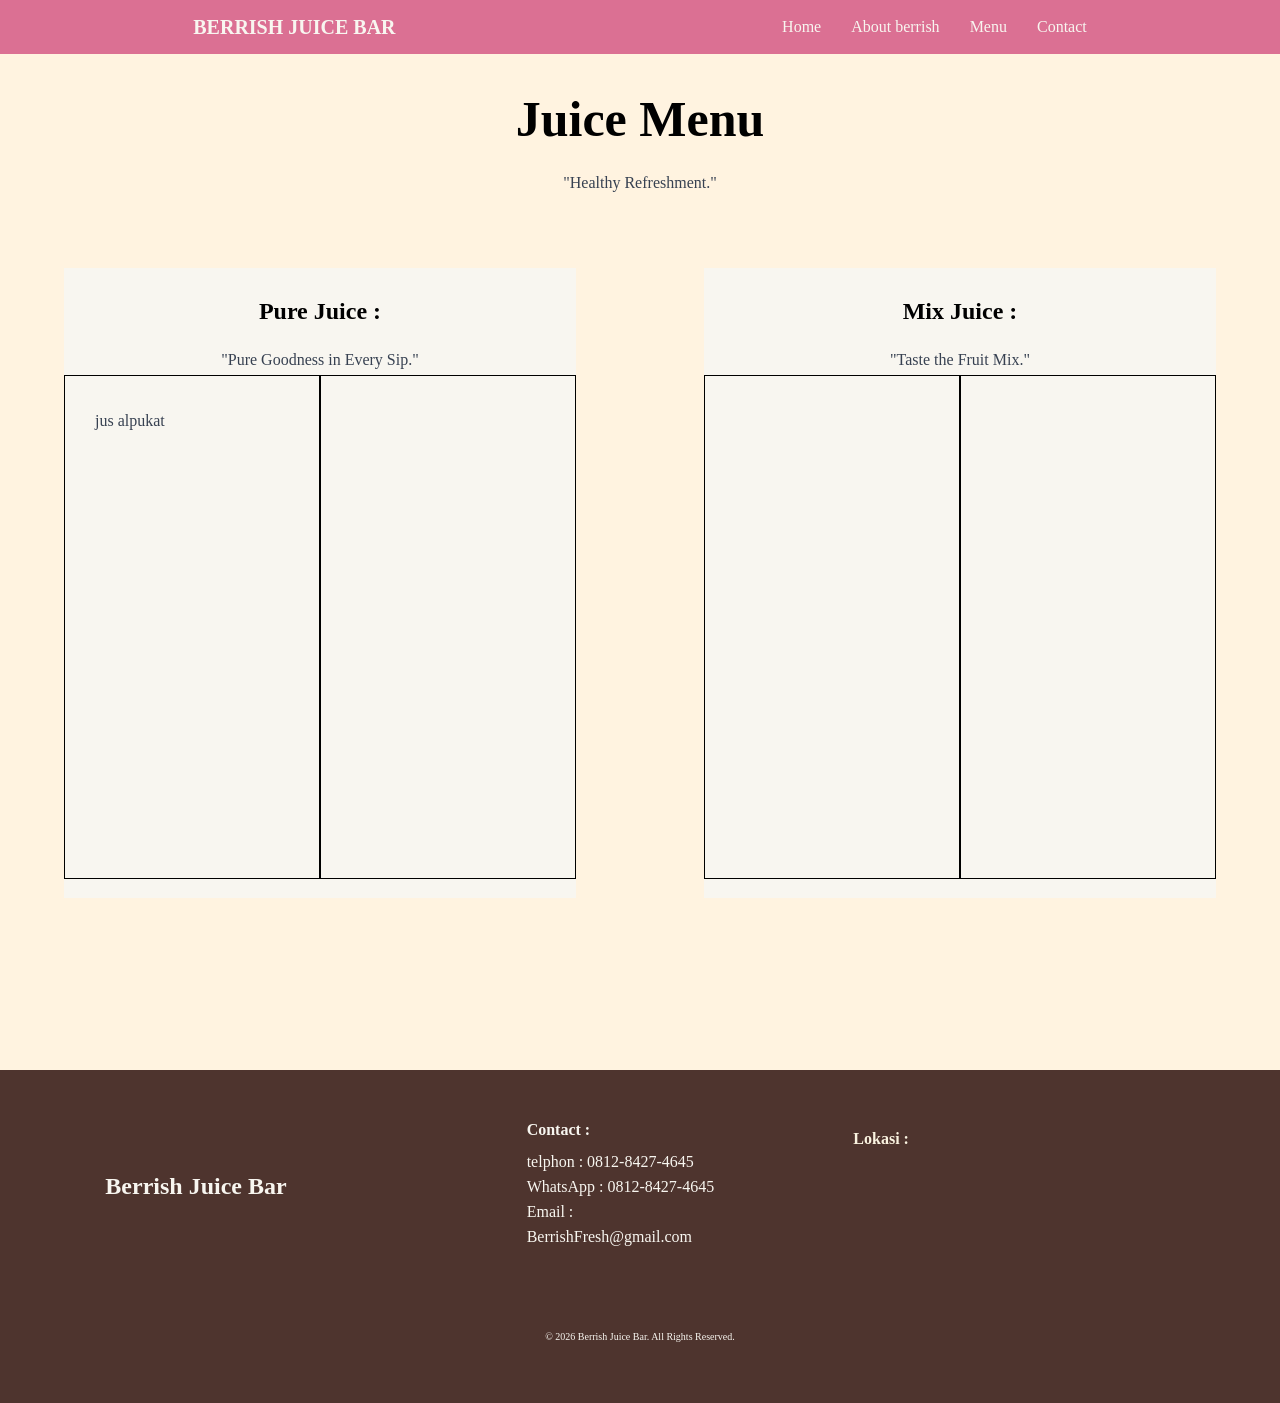
<file: Project-berrish-juice-bar/Juice.html>
<!DOCTYPE html>
<html lang="en">
<head>
    <meta charset="UTF-8">
    <meta name="viewport" content="width=device-width, initial-scale=1.0">
    <title>Document</title>
    <link rel="stylesheet" href="/Assets/css/berrish.css">
</head>
<body>
    <nav class="side-bar">
        <h1>BERRISH JUICE BAR</h1>
        <ul>
            <a href="/Project-berrish-juice-bar/berrish.html#home"><li>Home</li></a>
            <a href="/Project-berrish-juice-bar/berrish.html#About-me"><li>About berrish</li></a>
            <a href="/Project-berrish-juice-bar/berrish.html#project"><li>Menu</li></a>
            <a href="#contact-me"><li>Contact</li></a>
        </ul>
    </nav>
     <section class="projectj" id="project">
        <h2>Juice Menu</h2>
        <p>"Healthy Refreshment."</p>
        <div class="juice-parents">
            <div class="cardj">
                <h3>Pure Juice :</h3>
                <p>"Pure Goodness in Every Sip."</p>
                <div class="juice-menu">
                    <div class="jus">
                        <p>jus alpukat</p>
                    </div>
                    <div class="jus"></div>
                </div>
            </div>
            <div class="cardj">
                <h3>Mix Juice :</h3>
                <p>"Taste the Fruit Mix."</p>
                <div class="juice-menu">
                    <div class="jus"></div>
                    <div class="jus"></div>
                </div>
            </div>
        </div>
    </section>
    <footer class="sosial-media" id="contact-me">
        <div class="cardh2">
            <h2>Berrish Juice Bar</h2>
        </div>
        <div class="card3">
            <h4>Contact :</h4>
            <ul>
                <li>telphon : <a href="tel:+6281284274645">0812-8427-4645</a></li>
                <li>WhatsApp : <a href="https://wa.me/6281284274645" target="_blank">0812-8427-4645</a></li>
                <li>Email : <a href="mailto:BerrishFresh@gmail.com">BerrishFresh@gmail.com</a></li>
            </ul>
        </div>
        <div class="cardf">
             <h4>Lokasi :</h4>
             <iframe src="https://www.google.com/maps/embed?pb=!1m18!1m12!1m3!1d3981.583602446086!2d128.19963407502112!3d-3.6817996962921833!2m3!1f0!2f0!3f0!3m2!1i1024!2i768!4f13.1!3m3!1m2!1s0x2d6ce900431ad99d%3A0x306e57385cb3175d!2sBerrish%2C%20Juice%20Bar!5e0!3m2!1sid!2sid!4v1780444664810!5m2!1sid!2sid" width="600" height="450" style="border:0;" allowfullscreen="" loading="lazy" referrerpolicy="no-referrer-when-downgrade"></iframe>
        </div>
        <div class="cardf"></div>
        <div class="cardf2">
            <p style="color: #F8F6F0;">© 2026 Berrish Juice Bar. All Rights Reserved.</p>
        </div>
    </footer>
</body>
</html>
</file>
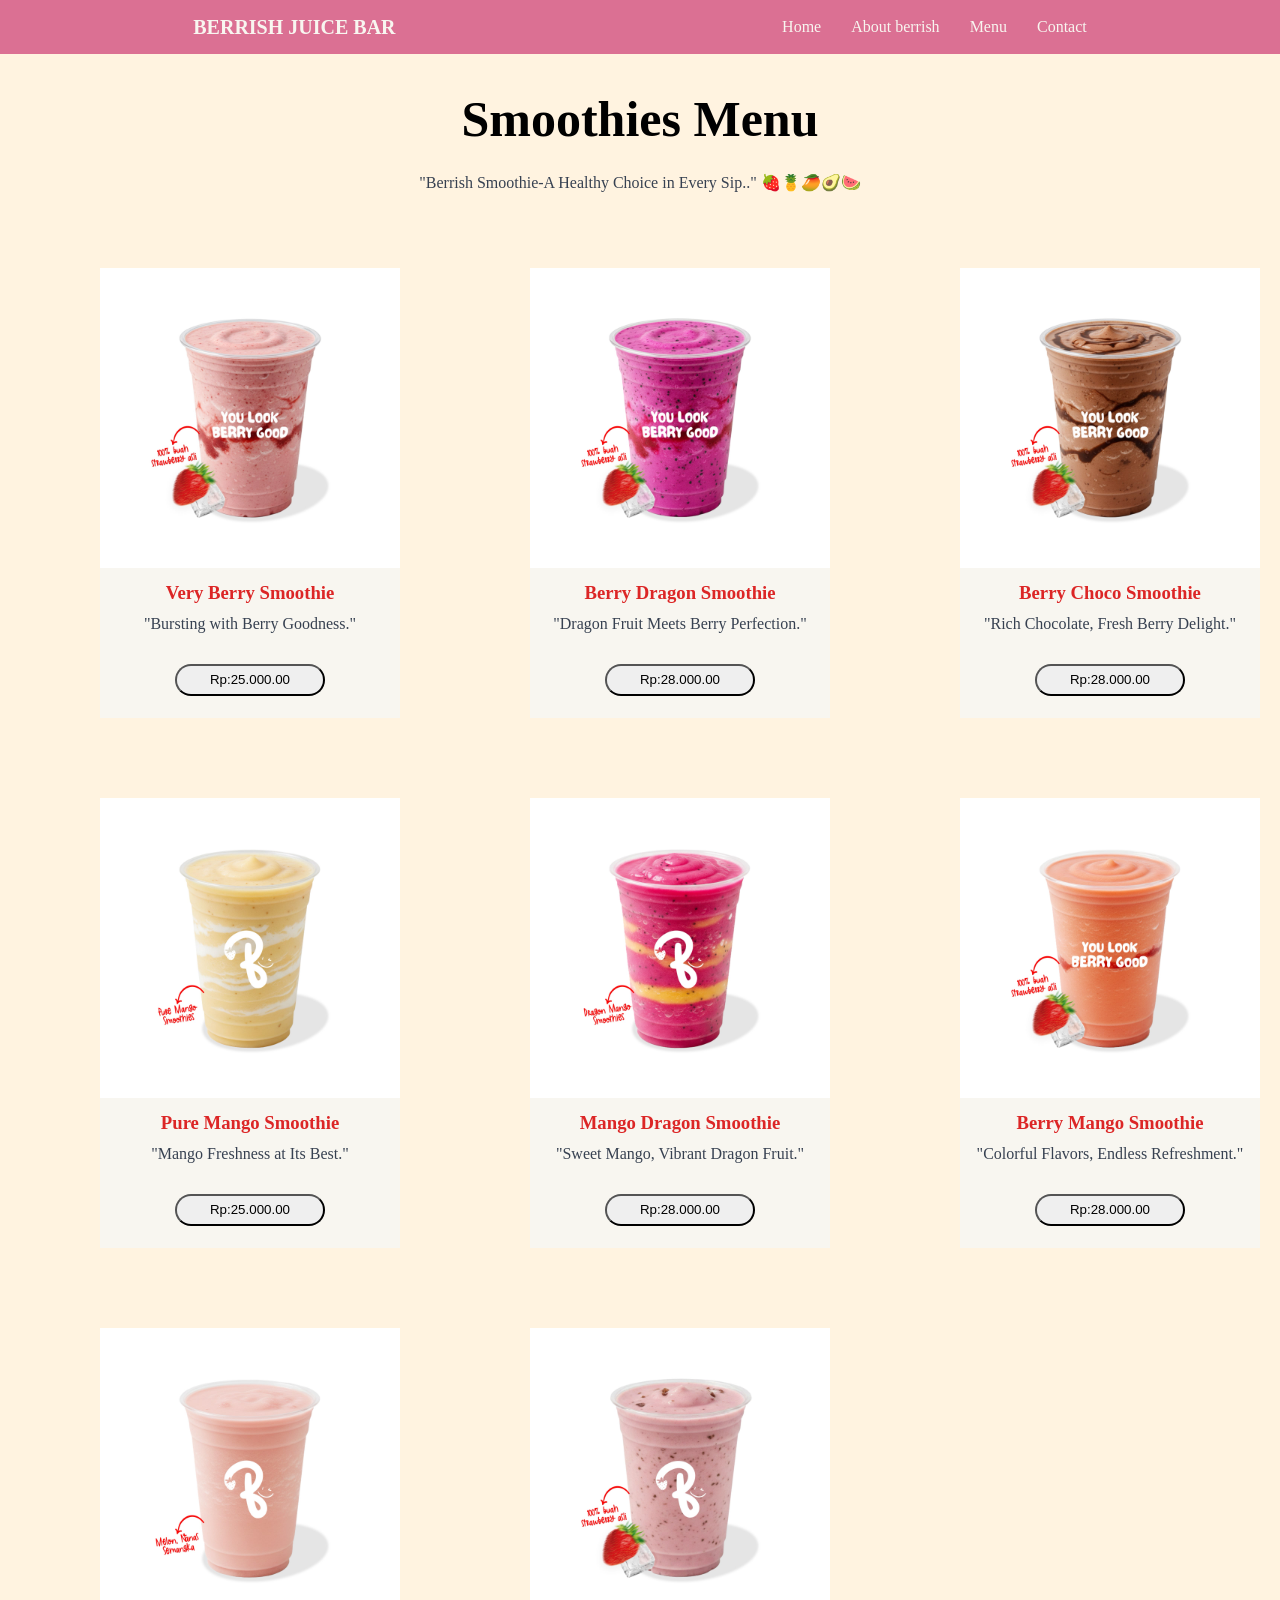
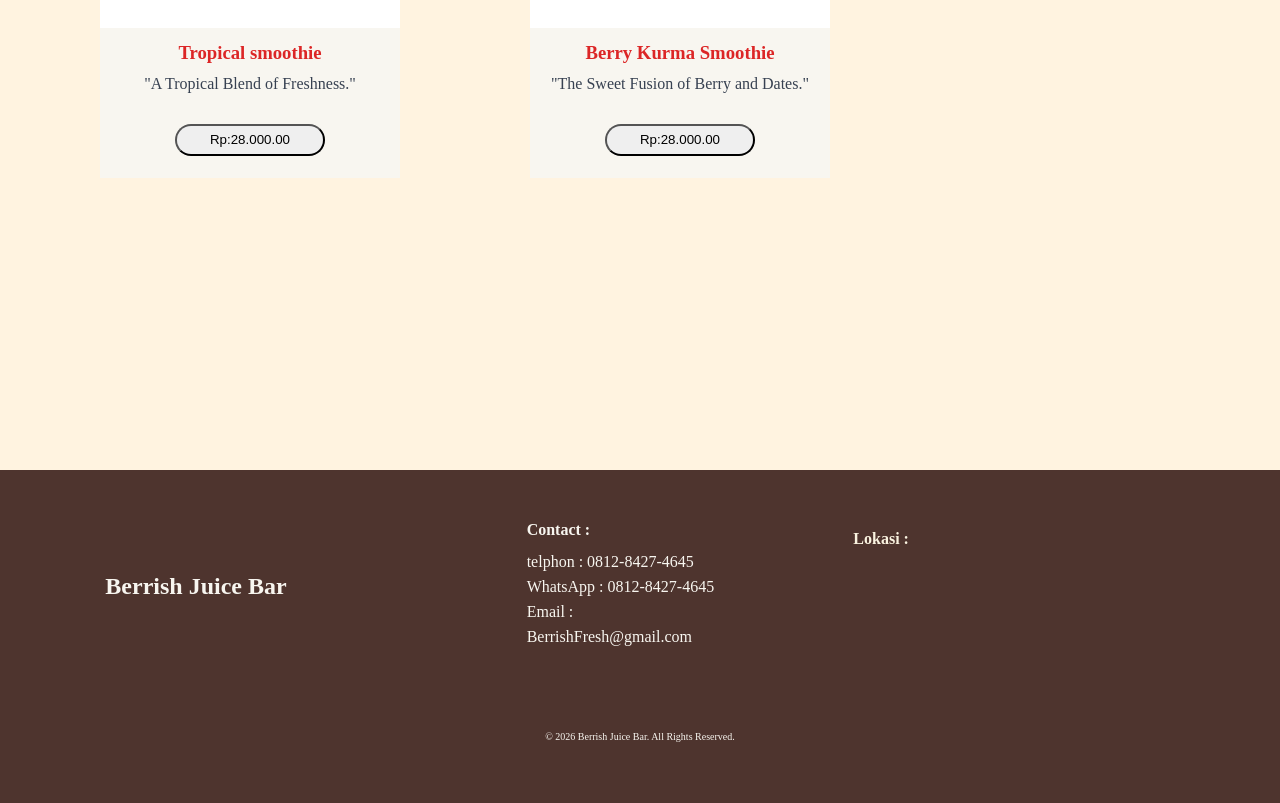
<file: Project-berrish-juice-bar/smoothie.html>
<!DOCTYPE html>
<html lang="en">
<head>
    <meta charset="UTF-8">
    <meta name="viewport" content="width=device-width, initial-scale=1.0">
    <title>Document</title>
    <link rel="stylesheet" href="/Assets/css/berrish.css">
</head>
<body>
    <nav class="side-bar">
        <h1>BERRISH JUICE BAR</h1>
        <ul>
            <a href="/Project-berrish-juice-bar/berrish.html"><li>Home</li></a>
            <a href="/Project-berrish-juice-bar/berrish.html#About-me"><li>About berrish</li></a>
            <a href="/Project-berrish-juice-bar/berrish.html#project"><li>Menu</li></a>
            <a href="#contact-me"><li>Contact</li></a>
        </ul>
    </nav>
    <section class="project" id="project">
        <h2>Smoothies Menu</h2>
        <p>"Berrish Smoothie-A Healthy Choice in Every Sip.." 🍓🍍🥭🥑🍉</p>
        <div class="parents">
            <div class="card">
                <img src="/Assets/image/smoothie/IMG-20260602-WA0103.jpg" alt="">
                <h3>Very Berry Smoothie</h3>
                <p>"Bursting with Berry Goodness."</p>
                <a href="https://google.com"><button class="btn">Rp:25.000.00</button></a>
            </div>
            <div class="card">
                <img src="/Assets/image/smoothie/IMG-20260602-WA0092.jpg" alt="">
                <h3>Berry Dragon Smoothie</h3>
                <p>"Dragon Fruit Meets Berry Perfection."</p>
                <a href="https://google.com"><button class="btn">Rp:28.000.00</button></a>
            </div>
            <div class="card">
                <img src="/Assets/image/smoothie/IMG-20260602-WA0083.jpg" alt="">
                <h3>Berry Choco Smoothie</h3>
                <p>"Rich Chocolate, Fresh Berry Delight."</p>
                <a href="https://google.com"><button class="btn">Rp:28.000.00</button></a>
            </div>
            <div class="card">
                <img src="/Assets/image/smoothie/IMG-20260602-WA0087.jpg" alt="">
                <h3>Pure Mango Smoothie</h3>
                <p>"Mango Freshness at Its Best."</p>
                <a href="https://google.com"><button class="btn">Rp:25.000.00</button></a>
            </div>
            <div class="card">
                <img src="/Assets/image/smoothie/IMG-20260602-WA0081.jpg" alt="">
                <h3>Mango Dragon Smoothie</h3>
                <p>"Sweet Mango, Vibrant Dragon Fruit."</p>
                <a href="https://google.com"><button class="btn">Rp:28.000.00</button></a>
            </div>
            <div class="card">
                <img src="/Assets/image/smoothie/IMG-20260602-WA0080.jpg" alt="">
                <h3>Berry Mango Smoothie</h3>
                <p>"Colorful Flavors, Endless Refreshment."</p>
                <a href="https://google.com"><button class="btn">Rp:28.000.00</button></a>
            </div>
            <div class="card">
                <img src="/Assets/image/smoothie/IMG-20260602-WA0082.jpg" alt="">
                <h3>Tropical smoothie</h3>
                <p>"A Tropical Blend of Freshness."</p>
                <a href="https://google.com"><button class="btn">Rp:28.000.00</button></a>
            </div>
            <div class="card">
                <img src="/Assets/image/smoothie/IMG-20260602-WA0112.jpg" alt="">
                <h3>Berry Kurma Smoothie</h3>
                <p>"The Sweet Fusion of Berry and Dates."</p>
                <a href="https://google.com"><button class="btn">Rp:28.000.00</button></a>
            </div>
        </div>
    </section>
    <footer class="sosial-medias" id="contact-me">
        <div class="cardh2">
            <h2>Berrish Juice Bar</h2>
        </div>
        <div class="card3">
            <h4>Contact :</h4>
            <ul>
                <li>telphon : <a href="tel:+6281284274645">0812-8427-4645</a></li>
                <li>WhatsApp : <a href="https://wa.me/6281284274645" target="_blank">0812-8427-4645</a></li>
                <li>Email : <a href="mailto:BerrishFresh@gmail.com">BerrishFresh@gmail.com</a></li>
            </ul>
        </div>
        <div class="cardf">
             <h4>Lokasi :</h4>
             <iframe src="https://www.google.com/maps/embed?pb=!1m18!1m12!1m3!1d3981.583602446086!2d128.19963407502112!3d-3.6817996962921833!2m3!1f0!2f0!3f0!3m2!1i1024!2i768!4f13.1!3m3!1m2!1s0x2d6ce900431ad99d%3A0x306e57385cb3175d!2sBerrish%2C%20Juice%20Bar!5e0!3m2!1sid!2sid!4v1780444664810!5m2!1sid!2sid" width="600" height="450" style="border:0;" allowfullscreen="" loading="lazy" referrerpolicy="no-referrer-when-downgrade"></iframe>
        </div>
        <div class="cardf"></div>
        <div class="cardf2">
            <p style="color: #F8F6F0;">© 2026 Berrish Juice Bar. All Rights Reserved.</p>
        </div>
    </footer>
</body>
</html>
</file>
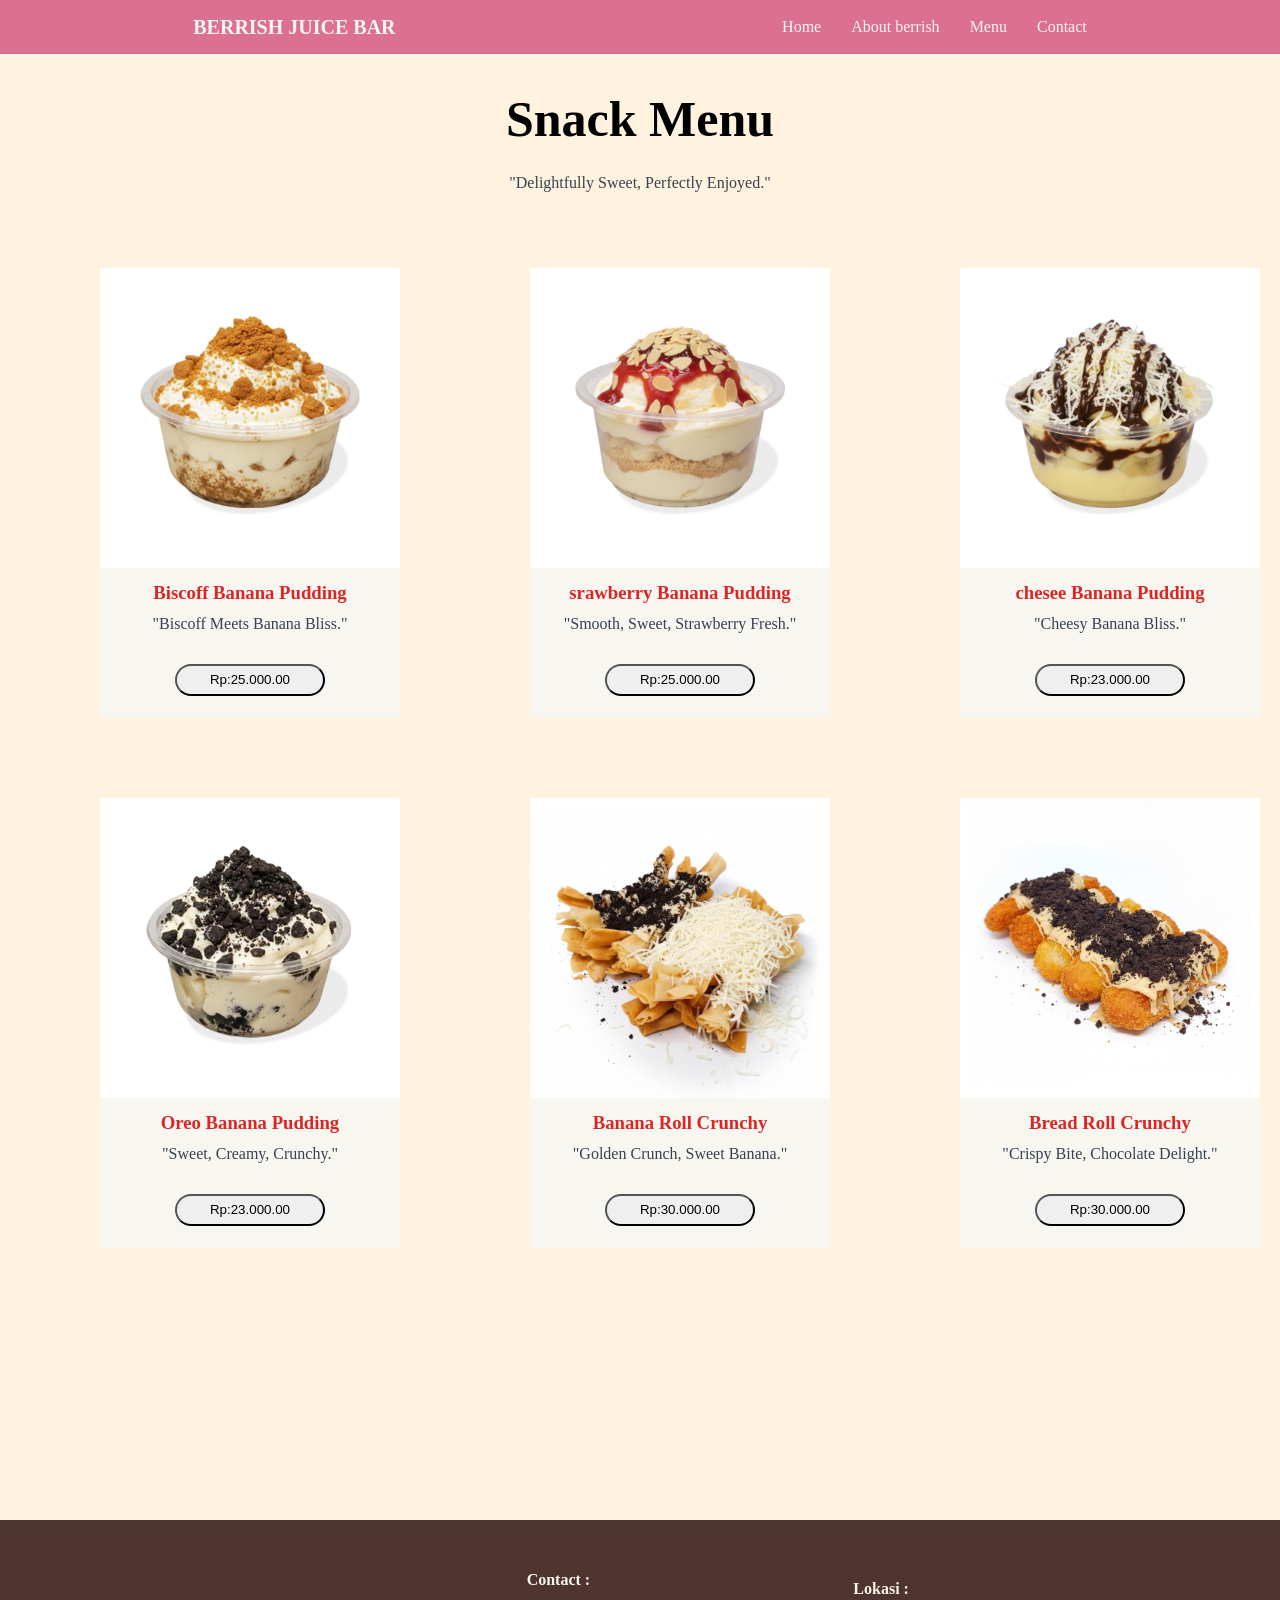
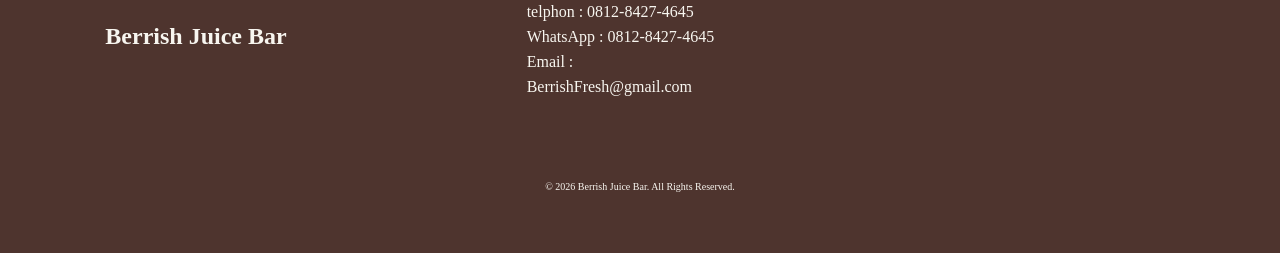
<file: Project-berrish-juice-bar/Snack.html>
<!DOCTYPE html>
<html lang="en">
<head>
    <meta charset="UTF-8">
    <meta name="viewport" content="width=device-width, initial-scale=1.0">
    <title>Document</title>
    <link rel="stylesheet" href="/Assets/css/berrish.css">
</head>
<body>
    <nav class="side-bar">
        <h1>BERRISH JUICE BAR</h1>
        <ul>
            <a href="/Project-berrish-juice-bar/berrish.html#home"><li>Home</li></a>
            <a href="/Project-berrish-juice-bar/berrish.html#About-me"><li>About berrish</li></a>
            <a href="/Project-berrish-juice-bar/berrish.html#project"><li>Menu</li></a>
            <a href="#contact-me"><li>Contact</li></a>
        </ul>
    </nav>
     <section class="project" id="project">
        <h2>Snack Menu</h2>
        <p>"Delightfully Sweet, Perfectly Enjoyed."</p>
        <div class="parents">
            <div class="card">
                <img src="/Assets/image/snack/IMG-20260602-WA0106.jpg" alt="">
                <h3>Biscoff Banana Pudding </h3>
                <p>"Biscoff Meets Banana Bliss."</p>
                <a href="/Project-berrish-juice-bar/smoothie.html"><button class="btn">Rp:25.000.00</button></a>
            </div>
            <div class="card">
                <img src="/Assets/image/snack/IMG-20260602-WA0107.jpg" alt="">
                <h3>srawberry Banana Pudding </h3>
                <p>"Smooth, Sweet, Strawberry Fresh."</p>
                <a href="/Project-berrish-juice-bar/Drinks.html"><button class="btn">Rp:25.000.00</button></a>
            </div>
            <div class="card">
                <img src="/Assets/image/snack/IMG-20260602-WA0108.jpg" alt="">
                <h3>chesee Banana Pudding</h3>
                <p>"Cheesy Banana Bliss."</p>
                <a href=""><button class="btn">Rp:23.000.00</button></a>
            </div>
            <div class="card">
                <img src="/Assets/image/snack/IMG-20260602-WA0102.jpg" alt="">
                <h3>Oreo Banana Pudding</h3>
                <p>"Sweet, Creamy, Crunchy."</p>
                <a href=""><button class="btn">Rp:23.000.00</button></a>
            </div>
            <div class="card">
                <img src="/Assets/image/snack/IMG-20260602-WA0085.jpg" alt="">
                <h3>Banana Roll Crunchy</h3>
                <p>"Golden Crunch, Sweet Banana."</p>
                <a href=""><button class="btn">Rp:30.000.00</button></a>
            </div>
            <div class="card">
                <img src="/Assets/image/snack/IMG-20260602-WA0097.jpg" alt="">
                <h3>Bread Roll Crunchy</h3>
                <p>"Crispy Bite, Chocolate Delight."</p>
                <a href=""><button class="btn">Rp:30.000.00</button></a>
            </div>
        </div>
    </section>
    <footer class="sosial-media" id="contact-me">
        <div class="cardh2">
            <h2>Berrish Juice Bar</h2>
        </div>
        <div class="card3">
            <h4>Contact :</h4>
            <ul>
                <li>telphon : <a href="tel:+6281284274645">0812-8427-4645</a></li>
                <li>WhatsApp : <a href="https://wa.me/6281284274645" target="_blank">0812-8427-4645</a></li>
                <li>Email : <a href="mailto:BerrishFresh@gmail.com">BerrishFresh@gmail.com</a></li>
            </ul>
        </div>
        <div class="cardf">
             <h4>Lokasi :</h4>
             <iframe src="https://www.google.com/maps/embed?pb=!1m18!1m12!1m3!1d3981.583602446086!2d128.19963407502112!3d-3.6817996962921833!2m3!1f0!2f0!3f0!3m2!1i1024!2i768!4f13.1!3m3!1m2!1s0x2d6ce900431ad99d%3A0x306e57385cb3175d!2sBerrish%2C%20Juice%20Bar!5e0!3m2!1sid!2sid!4v1780444664810!5m2!1sid!2sid" width="600" height="450" style="border:0;" allowfullscreen="" loading="lazy" referrerpolicy="no-referrer-when-downgrade"></iframe>
        </div>
        <div class="cardf"></div>
        <div class="cardf2">
            <p style="color: #F8F6F0;">© 2026 Berrish Juice Bar. All Rights Reserved.</p>
        </div>
    </footer>
</body>
</html>
</file>
<file: Assets/css/Style.css>
* {
    padding: 0;
    margin: 0;
    box-sizing: border-box;
    scroll-behavior: smooth;
}

body {
    background-color:  #111827;
}

.side-bar {
    width: 100%;
    height: 6vh;
    display:flex;
    justify-content: space-around;
    color: #F8F6F0;
    align-items: center;
    position: fixed;
      background: linear-gradient(
        135deg,
        #0f172a 0%,
        #1e293b 50%,
        #111827 100%
    );
}

.side-bar h1 {
    font-size: 20px;
}

.side-bar ul{
    text-decoration: none;
    list-style: none;
    display: flex;
    gap: 30px;
}

.side-bar a {
    text-decoration: none;
    color:  #F8F6F0;
}

.side-bar a:hover {
    color: #F97316;
    transition: 0.3s;
}

/* section */

.hero {
    height: 98vh;
    display: flex;
    align-items: center;
    padding-top: 70px;
}

.container {
    width: 100%;
    padding-left: 100px;
    display: grid;
    grid-template-columns: 1fr 1fr;
    align-items: center;
    gap: 100px;
}

.isi {
    width: 90%;
    height: 600px;
}

.isi h1 {
    padding-top: 120px;
    font-size: 3em;
    color:  #F8F6F0;
}

p {
    padding-top: 20px;
    font-size: medium;
    color:  #F8F6F0;
    line-height: 30px;
}

.tombol {
    width: 100%;
    display: flex;
    padding-top: 50px;
    gap: 20px;
}

.button {
    width: 25%;
    height: 5vh;
    border-radius: 30px;
    background-color: #1e293b;
    display: flex;
    justify-content: center;
    align-items: center;
}

.tombol a {
    text-decoration: none;
    color: #F8F6F0;
}

.gambar {
    width: 90%;
    height: 600px;
    background-color: brown;
}

.gambar img {
    width: 100%;
    height: 80vh;
    height: 600px;
}

.tombol :hover {
    background-color: #F97316;
    transition: 0.3s;
}

/* About me */

.About-me {
    margin-top: 20px;
    width: 100%;
    height: 98vh;
    display: flex;
    align-items: center;
}

.profile {
    width: 100%;
    padding-left: 100px;
    display: grid;
    grid-template-columns: 1fr 1fr;
    align-items: center;
    gap: 100px;
    margin-top: 70px;
}

.gambar2 {
    width: 90%;
    height: 600px;
}

.gambar2 img {
    width: 100%;
    height: 80vh;
    height: 600px;
}

.isi2 {
    width: 90%;
    height: 600px;
}

.isi2 h1 {
    padding-top: 50px;
    padding-bottom: 50px;
    font-size: 3em;
    color:  #F8F6F0;
}

.tombol3 {
    margin-top: 35px;
    display: flex;
    gap: 20px;
}

.tombol3 a{
    text-decoration: none;
    color: #F8F6F0;
}

.tombol3 :hover {
    background-color: #F97316;
    transition: 0.3s;
}

/* project */

.project {
    margin-top: 20px;
    width: 100%;
    height: 98vh;
    display: flex;
    align-items: center;
}

.parents {
    width: 100%;
    display: flex;
    justify-content: space-around;
    align-items: center;
    gap: 50px;
    margin-top: 80px;
}

.card {
    width: 25%;
    height: 60vh;
    border-radius: 40px;
     background-color:  #1E293B;
}

.card img {
    width: 100%;
    height: 200px;
    border-radius: 20px 20px 0px 0px;
}


.card h2 {
    text-align: center;
    padding-top: 35px;
    color: #F8F6F0;
}

.card p {
    font-size: 13px;
    line-height: 20px;
    text-align: start;
    text-align: center;
    padding: 20px 15px 0px;
}

.link {
    width: 100%;
    margin-top: 20px;
    display: flex;
    justify-content: center;
    align-items: center;
}

.link a {
    width: 35%;
    height: 5vh;
    background: #FAF3E0;
    text-decoration: none;
    border-radius: 20px;
    display: flex;
    justify-content: center;
    align-items: center;
}

.link a:hover {
    background-color: #F97316;
    transition: 0.3s;
}

/* footer */

.sosial-media {
    margin-top: 20px;
    width: 100%;
    height: 30vh;
    display: grid;
    grid-template-columns: 1fr 1fr 1fr;
    align-items: center;
    background-color:  #0B1120;
}

.cardh2 {
    width: 45%;
    height: 20vh;
    margin-left: 100px;
    color: #F8F6F0;
    display: flex;
    justify-content: center;
    align-items: center;
}

.card3 {
    margin-top: 50px;
    width: 45%;
    height: 20vh;
    margin-left: 100px;
    color: #F8F6F0;
}

.sosial-media ul  {
    list-style: none;
    padding-top: 10px;
    line-height: 25px;
}

.sosial-media a {
    text-decoration: none;
    color:  #F97316;
}

.cardf p {
    font-size: 10px;
    color: #FAF3E0;
}

/* Hp */

@media (max-width: 768px) {

    /* Navbar */
    .side-bar {
        height: auto;
        flex-direction: column;
        padding: 15px 0;
        gap: 10px;
    }

    .side-bar ul {
        gap: 15px;
        flex-wrap: wrap;
        justify-content: center;
    }

    /* Hero */
    .hero {
        height: auto;
        padding: 120px 0 50px;
    }

    .container {
        padding: 0 20px;
        grid-template-columns: 1fr;
        gap: 30px;
    }

    .isi,
    .gambar {
        width: 100%;
        height: auto;
    }

    .isi h1 {
        padding-top: 0;
        font-size: 2rem;
        text-align: center;
    }

    p {
        text-align: center;
    }

    .gambar img {
        width: 100%;
        height: auto;
        border-radius: 20px;
    }

    .tombol {
        justify-content: center;
        flex-wrap: wrap;
    }

    .button {
        width: 150px;
        height: 45px;
    }

    /* About */
    .About-me {
        height: auto;
        padding: 50px 0;
    }

    .profile {
        padding: 0 20px;
        grid-template-columns: 1fr;
        gap: 30px;
    }

    .gambar2,
    .isi2 {
        width: 100%;
        height: auto;
    }

    .gambar2 img {
        width: 100%;
        height: auto;
        border-radius: 20px;
    }

    .isi2 h1 {
        font-size: 2rem;
        text-align: center;
        padding: 20px 0;
    }

    .tombol3 {
        justify-content: center;
        flex-wrap: wrap;
    }

    /* Project */
    .project {
        height: auto;
        padding: 50px 0;
    }

    .parents {
        flex-direction: column;
        gap: 30px;
        padding: 0 20px;
    }

    .card {
        width: 100%;
        max-width: 400px;
        height: auto;
        padding-bottom: 20px;
    }

    .card img {
        height: auto;
    }

    .link a {
        width: 150px;
        height: 45px;
    }

    /* Footer */
    .sosial-media {
        height: auto;
        grid-template-columns: 1fr;
        text-align: center;
        padding: 30px 20px;
        gap: 20px;
    }

    .cardh2,
    .card3 {
        width: 100%;
        margin: 0;
        height: auto;
    }

    .cardf p {
        text-align: center;
    }
}
</file>
<file: Assets/css/berrish.css>
* {
    padding: 0;
    margin: 0;
    box-sizing: border-box;
    scroll-behavior: smooth;
}

body {
    background-color: #FFF3E0;
}

.side-bar {
    width: 100%;
    height: 6vh;
    display:flex;
    justify-content: space-around;
    color: #F8F6F0;
    align-items: center;
    position: fixed;
    background-color: palevioletred;
}

.side-bar h1 {
    font-size: 20px;
}

.side-bar ul{
    text-decoration: none;
    list-style: none;
    display: flex;
    gap: 30px;
}

.side-bar a {
    text-decoration: none;
    color: #F8F6F0;
}

.side-bar a:hover {
    color: #DC2626;
    transition: 0.3s;
}

/* section */

.hero {
    height: 98vh;
    display: flex;
    align-items: center;
    padding-top: 70px;
}

.container {
    width: 100%;
    padding-left: 100px;
    display: grid;
    grid-template-columns: 1fr 1fr;
    align-items: center;
    gap: 100px;
}

.isi {
    width: 90%;
    height: 600px;
}

.deskripsi {
    font-size: 0.7em;
    padding-top: 140px;
}

.isi h1 {
    font-size: 3em;
    color: #DC2626;
}

p {
    padding-top: 20px;
    font-size: medium;
    color: #374151;
    line-height: 30px;
}

.tombol {
    width: 100%;
    display: flex;
    padding-top: 50px;
    gap: 20px;
}

.button {
    width: 25%;
    height: 5vh;
    border-radius: 30px;
    background-color: palevioletred;
    display: flex;
    justify-content: center;
    align-items: center;
}

.tombol a {
    text-decoration: none;
    color: #F8F6F0;
}

.tombol :hover {
    background-color: #374151;
    transition: 0.3s;
}

.gambar {
    width: 90%;
    height: 600px;
    background-color: brown;
}

.gambar img {
    width: 100%;
    height: 80vh;
    height: 600px;
}

/* about */

.About-me {
    margin-top: 20px;
    width: 100%;
    height: 98vh;
    display: flex;
    align-items: center;
}

.profile {
    width: 100%;
    padding-left: 100px;
    display: grid;
    grid-template-columns: 1fr 1fr;
    align-items: center;
    gap: 100px;
    margin-top: 70px;
}

.gambar2 {
    width: 90%;
    height: 600px;
}

.gambar2 img {
    width: 100%;
    height: 80vh;
    height: 600px;
}

.isi2 {
    width: 90%;
    height: 600px;
}

.isi2 h1 {
    padding-top: 100px;
    padding-bottom: 30px;
    font-size: 2.5em;
    color: #DC2626;
}

.tombol3  {
    margin-top: 35px;
    display: flex;
    gap: 20px;
}

.tombol3 a {
    text-decoration: none;
    color: #F8F6F0;
}

.tombol3 :hover {
    background-color: #374151;
    transition: 0.3s;
}

/* menu */

.project {
    width: 100%;
    height: 160vh;
}

.project h2 {
    padding-top: 90px;
    width: 100%;
    text-align: center;
    font-size: 50px;
}

.project p {
    width: 100%;
    text-align: center;
}

.parents {
    width: 100%;
    height: 300px;
    display: grid;
    gap: 10px;
    grid-template-columns: repeat(3, 1fr);
}

.card {
    margin-top: 70px;
    margin-left: 100px;
    width: 300px;
    height: 450px;
    text-align: center;
    background-color:#F8F6F0;
}

.card img {
    width: 300px;
    height:300px;
}

.card h3 {
    width: 100%;
    padding-top: 10px;
    color: #DC2626;
}

.card p {
    line-height: 0px;

}

.btn {
    margin-top: 40px;
    width: 50%;
    height: 3.5vh;
    border-radius: 20px;

}

.btn:hover {
    background-color: #374151;
    color: #FAF3E0;
    transition: 0.3s;
}

/* footer */

.sosial-media {
    margin-top: 80px;
    width: 100%;
    height: 37vh;
    display: grid;
    grid-template-columns: 1fr 1fr 1fr;
    align-items: center;
    background-color:#4E342E;
}

.cardh2 {
    width: 45%;
    height: 20vh;
    margin-left: 100px;
    color: #F8F6F0;
    display: flex;
    justify-content: center;
    align-items: center;
}

.card3 {
    margin-top: 50px;
    width: 45%;
    height: 20vh;
    margin-left: 100px;
    color: #F8F6F0;
}

.sosial-media ul  {
    list-style: none;
    padding-top: 10px;
    line-height: 25px;
}

.sosial-media a {
    text-decoration: none;
    color:  #F8F6F0;
}

.cardf {
    margin-top: 60px;
}

.cardf p {
    font-size: 10px;
    color: #FAF3E0;
}

iframe {
    width: 300px;
    height: 150px;
}

/* footer smoothie */

.sosial-medias {
    margin-top:630px;
    width: 100%;
    height: 37vh;
    display: grid;
    grid-template-columns: 1fr 1fr 1fr;
    align-items: center;
    background-color:#4E342E;
}

.sosial-medias ul {
    list-style: none;
    padding-top: 10px;
    line-height: 25px;
}

.sosial-medias a {
    text-decoration: none;
    color:  #F8F6F0;
}

.cardf2 {
    width: 100%;
    text-align: center;
    color: #FFF3E0;
    margin-bottom: 100%;
    font-size: 15px;
}

.cardf h4 {
    font-size: 16px;
    color: #FAF3E0;
}

.cardf2 p {
    font-size: 10px;
}

/* footer drink */

.sosial-mediald {
    margin-top:75%;
    width: 100%;
    height: 37vh;
    display: grid;
    grid-template-columns: 1fr 1fr 1fr;
    align-items: center;
    background-color:#4E342E;
}

.sosial-mediald ul {
    list-style: none;
    padding-top: 10px;
    line-height: 25px;
}

.sosial-mediald a {
    text-decoration: none;
    color:  #F8F6F0;
}

/* Juice Menu */

.projectj {
    width: 100%;
    height: 110vh;
}

.projectj h2{
    padding-top: 90px;
    width: 100%;
    text-align: center;
    font-size: 50px;
}

.projectj p {
    width: 100%;
    text-align: center;
}

.juice-parents {
    width: 100%;
    height: 100vh;
    display: flex;
    justify-content: space-around;
}

.cardj {
    margin-top: 70px;
    width: 40%;
    height: 70vh;
    text-align: center;
    background-color:#F8F6F0;
}

.cardj h3 {
    padding-top: 30px;
    font-size: 1.5em;
    text-align: center;
}

.juice-menu {
    width: 100%;
    /* background-color: #DC2626; */
    height: 56vh;
    display: flex;
    text-align: start;
}

.jus {
    width: 50%;
    /* background-color: blue; */
    height: 56vh;
    border: 1px solid black;
    
}

.jus p {
    text-align: start;
    padding: 30px;
}
</file>
